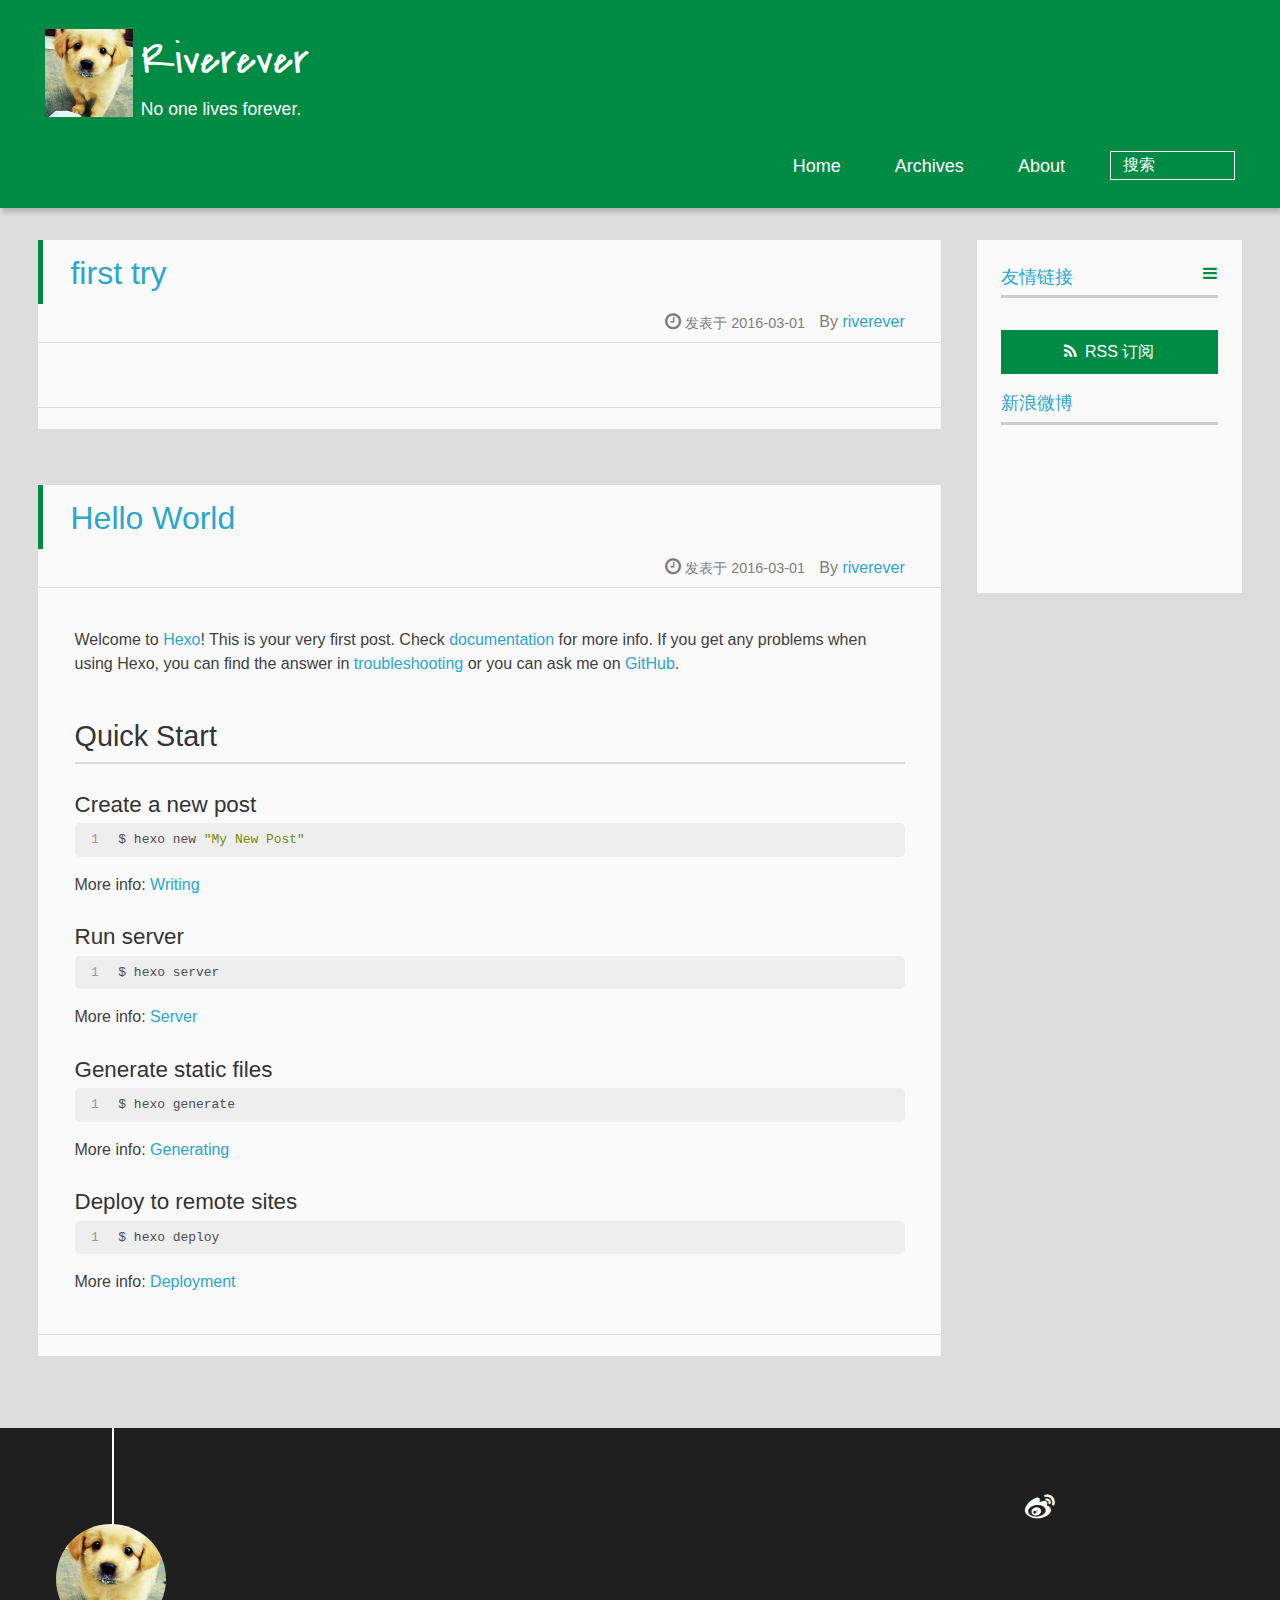
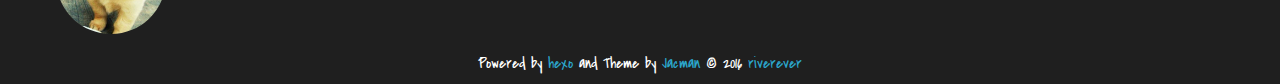
<file: index.html>
<!DOCTYPE HTML>
<html >
<head>
  <meta charset="UTF-8">
  
    <title>Riverever</title>
    <meta name="viewport" content="width=device-width, initial-scale=1,user-scalable=no">
    
    <meta name="author" content="riverever">
    

    
    <meta name="description">
<meta property="og:type" content="website">
<meta property="og:title" content="Riverever">
<meta property="og:url" content="http://yoursite.com/index.html">
<meta property="og:site_name" content="Riverever">
<meta property="og:description">
<meta name="twitter:card" content="summary">
<meta name="twitter:title" content="Riverever">
<meta name="twitter:description">

    
    <link rel="alternative" href="/atom.xml" title="Riverever" type="application/atom+xml">
    
    
    <link rel="icon" href="/img/favicon.ico">
    
    
    <link rel="apple-touch-icon" href="/img/jacman.jpg">
    <link rel="apple-touch-icon-precomposed" href="/img/jacman.jpg">
    
    <link rel="stylesheet" href="/css/style.css">
</head>

  <body>
    <header>
      
<div>
		
			<div id="imglogo">
				<a href="/"><img src="/img/logo.png" alt="Riverever" title="Riverever"/></a>
			</div>
			
			<div id="textlogo">
				<h1 class="site-name"><a href="/" title="Riverever">Riverever</a></h1>
				<h2 class="blog-motto">No one lives forever.</h2>
			</div>
			<div class="navbar"><a class="navbutton navmobile" href="#" title="菜单">
			</a></div>
			<nav class="animated">
				<ul>
					<ul>
					 
						<li><a href="/">Home</a></li>
					
						<li><a href="/archives">Archives</a></li>
					
						<li><a href="/about">About</a></li>
					
					<li>
 					
					<form class="search" action="//google.com/search" method="get" accept-charset="utf-8">
						<label>Search</label>
						<input type="search" id="search" name="q" autocomplete="off" maxlength="20" placeholder="搜索" />
						<input type="hidden" name="q" value="site:yoursite.com">
					</form>
					
					</li>
				</ul>
			</nav>			
</div>
    </header>
    <div id="container">
      <div id="main">

   
    
    <article class="post-expand post" itemprop="articleBody"> 
        <header class="article-info clearfix">
  <h1 itemprop="name">
    
      <a href="/2016/03/01/first-try/" title="first try" itemprop="url">first try</a>
  </h1>
  <p class="article-author">By
       
		<a href="/about" title="riverever" target="_blank" itemprop="author">riverever</a>
		
  <p class="article-time">
    <time datetime="2016-03-01T09:48:26.000Z" itemprop="datePublished"> 发表于 2016-03-01</time>
    
  </p>
</header>
    <div class="article-content">
        
        
        
        
        <p class="article-more-link">
          
       </p>
    </div>
    <footer class="article-footer clearfix">
<div class="article-catetags">


</div>




<div class="comments-count">
	
</div>

</footer>


    </article>






   
    
    <article class="post-expand post" itemprop="articleBody"> 
        <header class="article-info clearfix">
  <h1 itemprop="name">
    
      <a href="/2016/03/01/hello-world/" title="Hello World" itemprop="url">Hello World</a>
  </h1>
  <p class="article-author">By
       
		<a href="/about" title="riverever" target="_blank" itemprop="author">riverever</a>
		
  <p class="article-time">
    <time datetime="2016-03-01T08:01:11.701Z" itemprop="datePublished"> 发表于 2016-03-01</time>
    
  </p>
</header>
    <div class="article-content">
        
        <p>Welcome to <a href="https://hexo.io/" target="_blank" rel="external">Hexo</a>! This is your very first post. Check <a href="https://hexo.io/docs/" target="_blank" rel="external">documentation</a> for more info. If you get any problems when using Hexo, you can find the answer in <a href="https://hexo.io/docs/troubleshooting.html" target="_blank" rel="external">troubleshooting</a> or you can ask me on <a href="https://github.com/hexojs/hexo/issues" target="_blank" rel="external">GitHub</a>.</p>
<h2 id="Quick-Start"><a href="#Quick-Start" class="headerlink" title="Quick Start"></a>Quick Start</h2><h3 id="Create-a-new-post"><a href="#Create-a-new-post" class="headerlink" title="Create a new post"></a>Create a new post</h3><figure class="highlight bash"><table><tr><td class="gutter"><pre><span class="line">1</span><br></pre></td><td class="code"><pre><span class="line">$ hexo new <span class="string">"My New Post"</span></span><br></pre></td></tr></table></figure>
<p>More info: <a href="https://hexo.io/docs/writing.html" target="_blank" rel="external">Writing</a></p>
<h3 id="Run-server"><a href="#Run-server" class="headerlink" title="Run server"></a>Run server</h3><figure class="highlight bash"><table><tr><td class="gutter"><pre><span class="line">1</span><br></pre></td><td class="code"><pre><span class="line">$ hexo server</span><br></pre></td></tr></table></figure>
<p>More info: <a href="https://hexo.io/docs/server.html" target="_blank" rel="external">Server</a></p>
<h3 id="Generate-static-files"><a href="#Generate-static-files" class="headerlink" title="Generate static files"></a>Generate static files</h3><figure class="highlight bash"><table><tr><td class="gutter"><pre><span class="line">1</span><br></pre></td><td class="code"><pre><span class="line">$ hexo generate</span><br></pre></td></tr></table></figure>
<p>More info: <a href="https://hexo.io/docs/generating.html" target="_blank" rel="external">Generating</a></p>
<h3 id="Deploy-to-remote-sites"><a href="#Deploy-to-remote-sites" class="headerlink" title="Deploy to remote sites"></a>Deploy to remote sites</h3><figure class="highlight bash"><table><tr><td class="gutter"><pre><span class="line">1</span><br></pre></td><td class="code"><pre><span class="line">$ hexo deploy</span><br></pre></td></tr></table></figure>
<p>More info: <a href="https://hexo.io/docs/deployment.html" target="_blank" rel="external">Deployment</a></p>

        
        
        <p class="article-more-link">
          
       </p>
    </div>
    <footer class="article-footer clearfix">
<div class="article-catetags">


</div>




<div class="comments-count">
	
</div>

</footer>


    </article>







</div>
      <div class="openaside"><a class="navbutton" href="#" title="显示侧边栏"></a></div>

<div id="asidepart">
<div class="closeaside"><a class="closebutton" href="#" title="隐藏侧边栏"></a></div>
<aside class="clearfix">

  


  

  

  <div class="linkslist">
  <p class="asidetitle">友情链接</p>
    <ul>
        
    </ul>
</div>

  


  <div class="rsspart">
	<a href="/atom.xml" target="_blank" title="rss">RSS 订阅</a>
</div>

  <div class="weiboshow">
  <p class="asidetitle">新浪微博</p>
    <iframe width="100%" height="119" class="share_self"  frameborder="0" scrolling="no" src="http://weibo.com/u/1870510712/home"></iframe>
</div>


</aside>
</div>
    </div>
    <footer><div id="footer" >
	
	<div class="line">
		<span></span>
		<div class="author"></div>
	</div>
	
	
	<div class="social-font" class="clearfix">
		
		<a href="http://weibo.com/1870510712" target="_blank" class="icon-weibo" title="微博"></a>
		
		
		
		
		
		
		
		
		
		
	</div>
			
		

		<p class="copyright">
		Powered by <a href="http://hexo.io" target="_blank" title="hexo">hexo</a> and Theme by <a href="https://github.com/wuchong/jacman" target="_blank" title="Jacman">Jacman</a> © 2016 
		
		<a href="/about" target="_blank" title="riverever">riverever</a>
		
		
		</p>
</div>
</footer>
    <script src="/js/jquery-2.0.3.min.js"></script>
<script src="/js/jquery.imagesloaded.min.js"></script>
<script src="/js/gallery.js"></script>
<script src="/js/jquery.qrcode-0.12.0.min.js"></script>

<script type="text/javascript">
$(document).ready(function(){ 
  $('.navbar').click(function(){
    $('header nav').toggleClass('shownav');
  });
  var myWidth = 0;
  function getSize(){
    if( typeof( window.innerWidth ) == 'number' ) {
      myWidth = window.innerWidth;
    } else if( document.documentElement && document.documentElement.clientWidth) {
      myWidth = document.documentElement.clientWidth;
    };
  };
  var m = $('#main'),
      a = $('#asidepart'),
      c = $('.closeaside'),
      o = $('.openaside');
  c.click(function(){
    a.addClass('fadeOut').css('display', 'none');
    o.css('display', 'block').addClass('fadeIn');
    m.addClass('moveMain');
  });
  o.click(function(){
    o.css('display', 'none').removeClass('beforeFadeIn');
    a.css('display', 'block').removeClass('fadeOut').addClass('fadeIn');      
    m.removeClass('moveMain');
  });
  $(window).scroll(function(){
    o.css("top",Math.max(80,260-$(this).scrollTop()));
  });
  
  $(window).resize(function(){
    getSize(); 
    if (myWidth >= 1024) {
      $('header nav').removeClass('shownav');
    }else{
      m.removeClass('moveMain');
      a.css('display', 'block').removeClass('fadeOut');
      o.css('display', 'none');
        
    }
  });
});
</script>










<link rel="stylesheet" href="/fancybox/jquery.fancybox.css" media="screen" type="text/css">
<script src="/fancybox/jquery.fancybox.pack.js"></script>
<script type="text/javascript">
$(document).ready(function(){ 
  $('.article-content').each(function(i){
    $(this).find('img').each(function(){
      if ($(this).parent().hasClass('fancybox')) return;
      var alt = this.alt;
      if (alt) $(this).after('<span class="caption">' + alt + '</span>');
      $(this).wrap('<a href="' + this.src + '" title="' + alt + '" class="fancybox"></a>');
    });
    $(this).find('.fancybox').each(function(){
      $(this).attr('rel', 'article' + i);
    });
  });
  if($.fancybox){
    $('.fancybox').fancybox();
  }
}); 
</script>



<!-- Analytics Begin -->



<script>
var _hmt = _hmt || [];
(function() {
  var hm = document.createElement("script");
  hm.src = "//hm.baidu.com/hm.js?e6d1f421bbc9962127a50488f9ed37d1";
  var s = document.getElementsByTagName("script")[0]; 
  s.parentNode.insertBefore(hm, s);
})();
</script>



<!-- Analytics End -->

<!-- Totop Begin -->

	<div id="totop">
	<a title="返回顶部"><img src="/img/scrollup.png"/></a>
	</div>
	<script src="/js/totop.js"></script>

<!-- Totop End -->

<!-- MathJax Begin -->
<!-- mathjax config similar to math.stackexchange -->


<!-- MathJax End -->

<!-- Tiny_search Begin -->

<!-- Tiny_search End -->

  </body>
 </html>
</file>
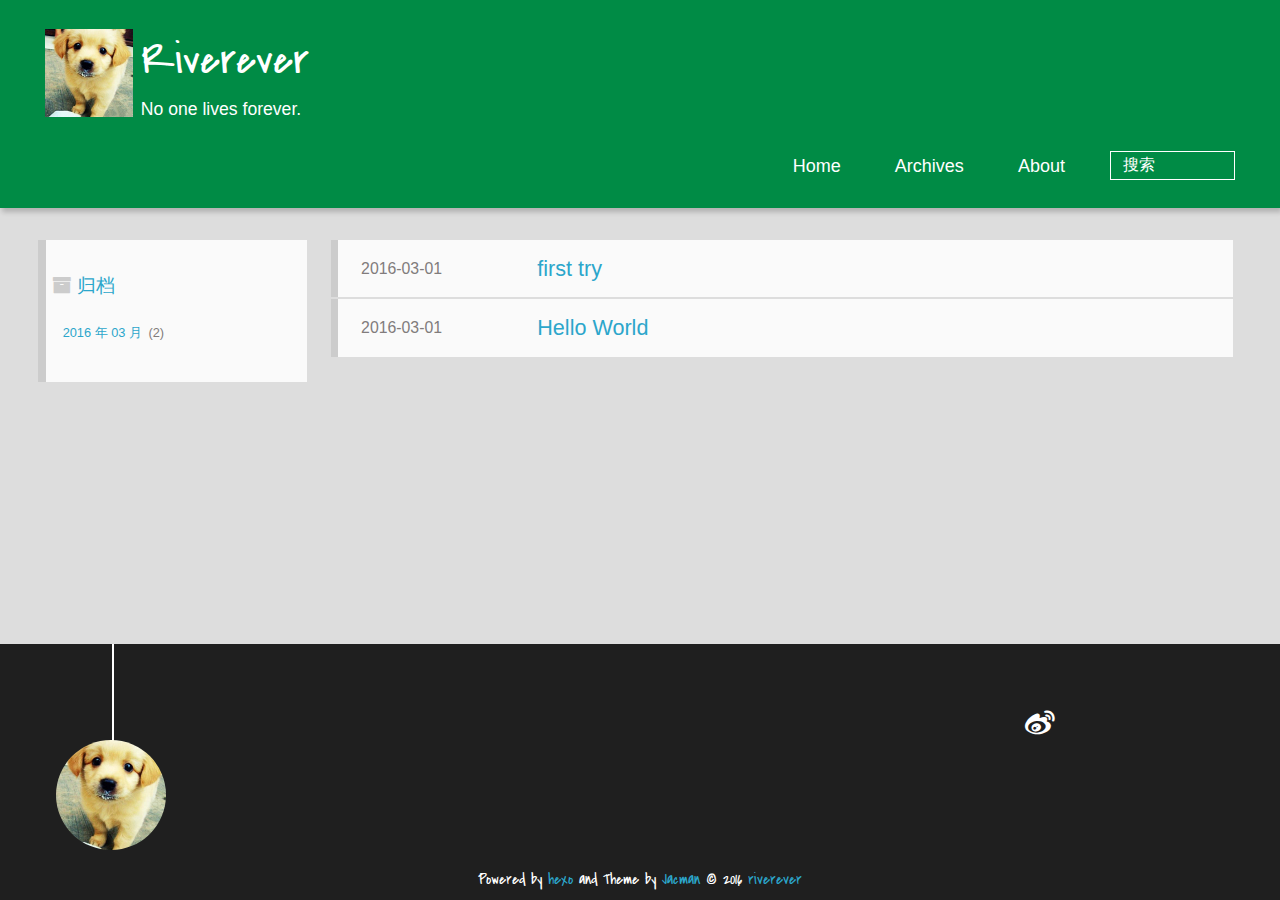
<file: archives/index.html>
<!DOCTYPE HTML>
<html >
<head>
  <meta charset="UTF-8">
  
    <title>归档 | Riverever</title>
    <meta name="viewport" content="width=device-width, initial-scale=1,user-scalable=no">
    
    <meta name="author" content="riverever">
    

    
    <meta name="description">
<meta property="og:type" content="website">
<meta property="og:title" content="Riverever">
<meta property="og:url" content="http://yoursite.com/archives/index.html">
<meta property="og:site_name" content="Riverever">
<meta property="og:description">
<meta name="twitter:card" content="summary">
<meta name="twitter:title" content="Riverever">
<meta name="twitter:description">

    
    <link rel="alternative" href="/atom.xml" title="Riverever" type="application/atom+xml">
    
    
    <link rel="icon" href="/img/favicon.ico">
    
    
    <link rel="apple-touch-icon" href="/img/jacman.jpg">
    <link rel="apple-touch-icon-precomposed" href="/img/jacman.jpg">
    
    <link rel="stylesheet" href="/css/style.css">
</head>

    <body>
      <header>
        
<div>
		
			<div id="imglogo">
				<a href="/"><img src="/img/logo.png" alt="Riverever" title="Riverever"/></a>
			</div>
			
			<div id="textlogo">
				<h1 class="site-name"><a href="/" title="Riverever">Riverever</a></h1>
				<h2 class="blog-motto">No one lives forever.</h2>
			</div>
			<div class="navbar"><a class="navbutton navmobile" href="#" title="菜单">
			</a></div>
			<nav class="animated">
				<ul>
					<ul>
					 
						<li><a href="/">Home</a></li>
					
						<li><a href="/archives">Archives</a></li>
					
						<li><a href="/about">About</a></li>
					
					<li>
 					
					<form class="search" action="//google.com/search" method="get" accept-charset="utf-8">
						<label>Search</label>
						<input type="search" id="search" name="q" autocomplete="off" maxlength="20" placeholder="搜索" />
						<input type="hidden" name="q" value="site:yoursite.com">
					</form>
					
					</li>
				</ul>
			</nav>			
</div>
      </header>
      <div id="container">
        

<div class="archive-title" >
  <h2 class="archive-icon">归档</h2>
  
  <div class="archiveslist archive-float clearfix">
   <ul class="archive-list"><li class="archive-list-item"><a class="archive-list-link" href="/archives/2016/03/">2016 年 03 月</a><span class="archive-list-count">2</span></li></ul>
 </div>
  
</div>
<div id="main" class="archive-part clearfix">
  <div id="archive-page">

  <section class="post" itemscope itemprop="blogPost">
  
    <a href="/2016/03/01/first-try/" title="first try" itemprop="url">
  

    <time datetime="2016-03-01T09:48:26.000Z" itemprop="datePublished">2016-03-01</time>


    <h1 itemprop="name">first try</h1>

  </a>
</section>

  <section class="post" itemscope itemprop="blogPost">
  
    <a href="/2016/03/01/hello-world/" title="Hello World" itemprop="url">
  

    <time datetime="2016-03-01T08:01:11.701Z" itemprop="datePublished">2016-03-01</time>


    <h1 itemprop="name">Hello World</h1>

  </a>
</section>


  </div>
</div>

      </div>
      <footer><div id="footer" >
	
	<div class="line">
		<span></span>
		<div class="author"></div>
	</div>
	
	
	<div class="social-font" class="clearfix">
		
		<a href="http://weibo.com/1870510712" target="_blank" class="icon-weibo" title="微博"></a>
		
		
		
		
		
		
		
		
		
		
	</div>
			
		

		<p class="copyright">
		Powered by <a href="http://hexo.io" target="_blank" title="hexo">hexo</a> and Theme by <a href="https://github.com/wuchong/jacman" target="_blank" title="Jacman">Jacman</a> © 2016 
		
		<a href="/about" target="_blank" title="riverever">riverever</a>
		
		
		</p>
</div>
</footer>
      <script src="/js/jquery-2.0.3.min.js"></script>
<script src="/js/jquery.imagesloaded.min.js"></script>
<script src="/js/gallery.js"></script>
<script src="/js/jquery.qrcode-0.12.0.min.js"></script>

<script type="text/javascript">
$(document).ready(function(){ 
  $('.navbar').click(function(){
    $('header nav').toggleClass('shownav');
  });
  var myWidth = 0;
  function getSize(){
    if( typeof( window.innerWidth ) == 'number' ) {
      myWidth = window.innerWidth;
    } else if( document.documentElement && document.documentElement.clientWidth) {
      myWidth = document.documentElement.clientWidth;
    };
  };
  var m = $('#main'),
      a = $('#asidepart'),
      c = $('.closeaside'),
      o = $('.openaside');
  c.click(function(){
    a.addClass('fadeOut').css('display', 'none');
    o.css('display', 'block').addClass('fadeIn');
    m.addClass('moveMain');
  });
  o.click(function(){
    o.css('display', 'none').removeClass('beforeFadeIn');
    a.css('display', 'block').removeClass('fadeOut').addClass('fadeIn');      
    m.removeClass('moveMain');
  });
  $(window).scroll(function(){
    o.css("top",Math.max(80,260-$(this).scrollTop()));
  });
  
  $(window).resize(function(){
    getSize(); 
    if (myWidth >= 1024) {
      $('header nav').removeClass('shownav');
    }else{
      m.removeClass('moveMain');
      a.css('display', 'block').removeClass('fadeOut');
      o.css('display', 'none');
        
    }
  });
});
</script>










<link rel="stylesheet" href="/fancybox/jquery.fancybox.css" media="screen" type="text/css">
<script src="/fancybox/jquery.fancybox.pack.js"></script>
<script type="text/javascript">
$(document).ready(function(){ 
  $('.article-content').each(function(i){
    $(this).find('img').each(function(){
      if ($(this).parent().hasClass('fancybox')) return;
      var alt = this.alt;
      if (alt) $(this).after('<span class="caption">' + alt + '</span>');
      $(this).wrap('<a href="' + this.src + '" title="' + alt + '" class="fancybox"></a>');
    });
    $(this).find('.fancybox').each(function(){
      $(this).attr('rel', 'article' + i);
    });
  });
  if($.fancybox){
    $('.fancybox').fancybox();
  }
}); 
</script>



<!-- Analytics Begin -->



<script>
var _hmt = _hmt || [];
(function() {
  var hm = document.createElement("script");
  hm.src = "//hm.baidu.com/hm.js?e6d1f421bbc9962127a50488f9ed37d1";
  var s = document.getElementsByTagName("script")[0]; 
  s.parentNode.insertBefore(hm, s);
})();
</script>



<!-- Analytics End -->

<!-- Totop Begin -->

	<div id="totop">
	<a title="返回顶部"><img src="/img/scrollup.png"/></a>
	</div>
	<script src="/js/totop.js"></script>

<!-- Totop End -->

<!-- MathJax Begin -->
<!-- mathjax config similar to math.stackexchange -->


<!-- MathJax End -->

<!-- Tiny_search Begin -->

<!-- Tiny_search End -->

    </body>
   </html>
</file>
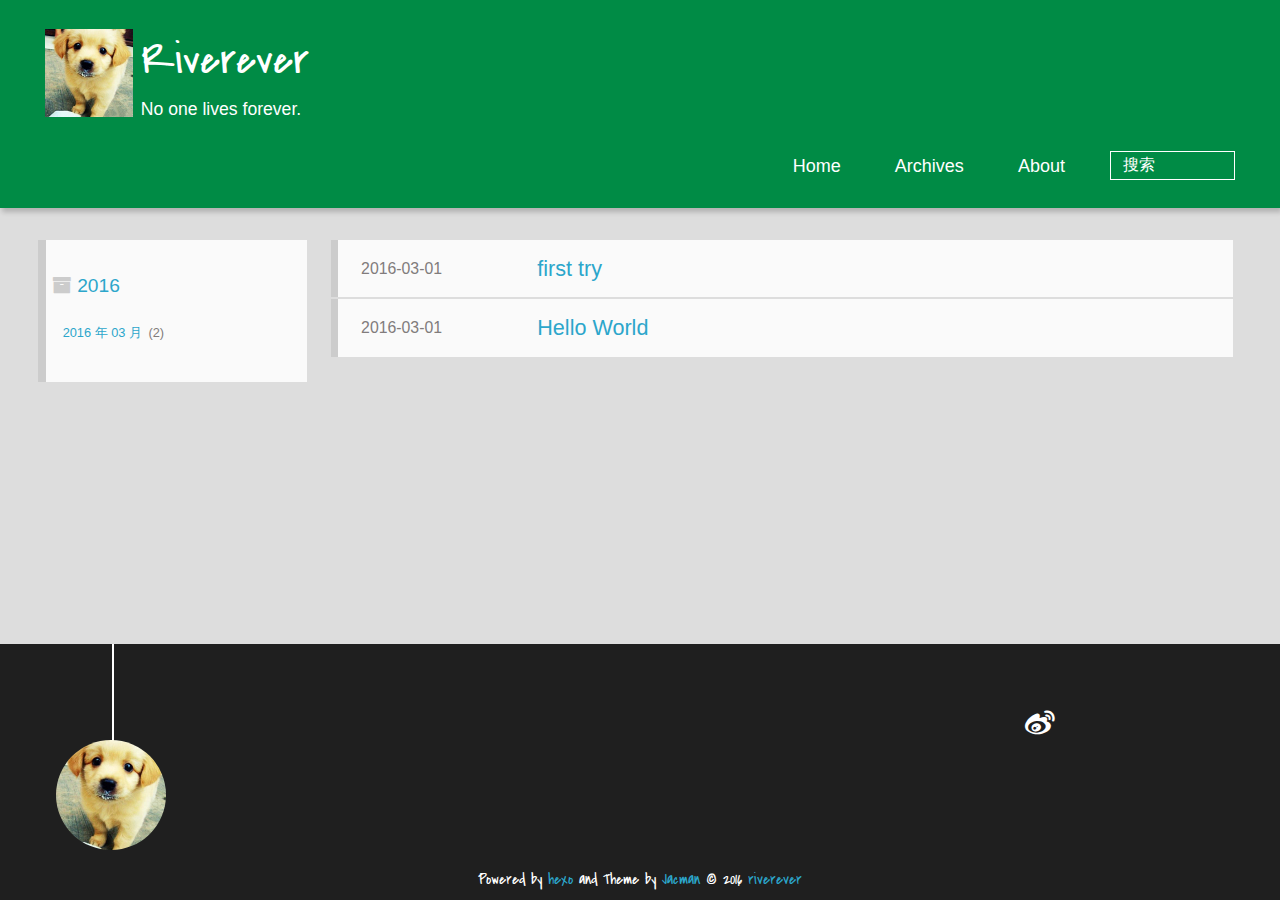
<file: archives/2016/index.html>
<!DOCTYPE HTML>
<html >
<head>
  <meta charset="UTF-8">
  
    <title>归档: 2016 | Riverever</title>
    <meta name="viewport" content="width=device-width, initial-scale=1,user-scalable=no">
    
    <meta name="author" content="riverever">
    

    
    <meta name="description">
<meta property="og:type" content="website">
<meta property="og:title" content="Riverever">
<meta property="og:url" content="http://yoursite.com/archives/2016/index.html">
<meta property="og:site_name" content="Riverever">
<meta property="og:description">
<meta name="twitter:card" content="summary">
<meta name="twitter:title" content="Riverever">
<meta name="twitter:description">

    
    <link rel="alternative" href="/atom.xml" title="Riverever" type="application/atom+xml">
    
    
    <link rel="icon" href="/img/favicon.ico">
    
    
    <link rel="apple-touch-icon" href="/img/jacman.jpg">
    <link rel="apple-touch-icon-precomposed" href="/img/jacman.jpg">
    
    <link rel="stylesheet" href="/css/style.css">
</head>

    <body>
      <header>
        
<div>
		
			<div id="imglogo">
				<a href="/"><img src="/img/logo.png" alt="Riverever" title="Riverever"/></a>
			</div>
			
			<div id="textlogo">
				<h1 class="site-name"><a href="/" title="Riverever">Riverever</a></h1>
				<h2 class="blog-motto">No one lives forever.</h2>
			</div>
			<div class="navbar"><a class="navbutton navmobile" href="#" title="菜单">
			</a></div>
			<nav class="animated">
				<ul>
					<ul>
					 
						<li><a href="/">Home</a></li>
					
						<li><a href="/archives">Archives</a></li>
					
						<li><a href="/about">About</a></li>
					
					<li>
 					
					<form class="search" action="//google.com/search" method="get" accept-charset="utf-8">
						<label>Search</label>
						<input type="search" id="search" name="q" autocomplete="off" maxlength="20" placeholder="搜索" />
						<input type="hidden" name="q" value="site:yoursite.com">
					</form>
					
					</li>
				</ul>
			</nav>			
</div>
      </header>
      <div id="container">
        

<div class="archive-title" >
  <h2 class="archive-icon">2016</h2>
  
  <div class="archiveslist archive-float clearfix">
   <ul class="archive-list"><li class="archive-list-item"><a class="archive-list-link" href="/archives/2016/03/">2016 年 03 月</a><span class="archive-list-count">2</span></li></ul>
 </div>
  
</div>
<div id="main" class="archive-part clearfix">
  <div id="archive-page">

  <section class="post" itemscope itemprop="blogPost">
  
    <a href="/2016/03/01/first-try/" title="first try" itemprop="url">
  

    <time datetime="2016-03-01T09:48:26.000Z" itemprop="datePublished">2016-03-01</time>


    <h1 itemprop="name">first try</h1>

  </a>
</section>

  <section class="post" itemscope itemprop="blogPost">
  
    <a href="/2016/03/01/hello-world/" title="Hello World" itemprop="url">
  

    <time datetime="2016-03-01T08:01:11.701Z" itemprop="datePublished">2016-03-01</time>


    <h1 itemprop="name">Hello World</h1>

  </a>
</section>


  </div>
</div>

      </div>
      <footer><div id="footer" >
	
	<div class="line">
		<span></span>
		<div class="author"></div>
	</div>
	
	
	<div class="social-font" class="clearfix">
		
		<a href="http://weibo.com/1870510712" target="_blank" class="icon-weibo" title="微博"></a>
		
		
		
		
		
		
		
		
		
		
	</div>
			
		

		<p class="copyright">
		Powered by <a href="http://hexo.io" target="_blank" title="hexo">hexo</a> and Theme by <a href="https://github.com/wuchong/jacman" target="_blank" title="Jacman">Jacman</a> © 2016 
		
		<a href="/about" target="_blank" title="riverever">riverever</a>
		
		
		</p>
</div>
</footer>
      <script src="/js/jquery-2.0.3.min.js"></script>
<script src="/js/jquery.imagesloaded.min.js"></script>
<script src="/js/gallery.js"></script>
<script src="/js/jquery.qrcode-0.12.0.min.js"></script>

<script type="text/javascript">
$(document).ready(function(){ 
  $('.navbar').click(function(){
    $('header nav').toggleClass('shownav');
  });
  var myWidth = 0;
  function getSize(){
    if( typeof( window.innerWidth ) == 'number' ) {
      myWidth = window.innerWidth;
    } else if( document.documentElement && document.documentElement.clientWidth) {
      myWidth = document.documentElement.clientWidth;
    };
  };
  var m = $('#main'),
      a = $('#asidepart'),
      c = $('.closeaside'),
      o = $('.openaside');
  c.click(function(){
    a.addClass('fadeOut').css('display', 'none');
    o.css('display', 'block').addClass('fadeIn');
    m.addClass('moveMain');
  });
  o.click(function(){
    o.css('display', 'none').removeClass('beforeFadeIn');
    a.css('display', 'block').removeClass('fadeOut').addClass('fadeIn');      
    m.removeClass('moveMain');
  });
  $(window).scroll(function(){
    o.css("top",Math.max(80,260-$(this).scrollTop()));
  });
  
  $(window).resize(function(){
    getSize(); 
    if (myWidth >= 1024) {
      $('header nav').removeClass('shownav');
    }else{
      m.removeClass('moveMain');
      a.css('display', 'block').removeClass('fadeOut');
      o.css('display', 'none');
        
    }
  });
});
</script>










<link rel="stylesheet" href="/fancybox/jquery.fancybox.css" media="screen" type="text/css">
<script src="/fancybox/jquery.fancybox.pack.js"></script>
<script type="text/javascript">
$(document).ready(function(){ 
  $('.article-content').each(function(i){
    $(this).find('img').each(function(){
      if ($(this).parent().hasClass('fancybox')) return;
      var alt = this.alt;
      if (alt) $(this).after('<span class="caption">' + alt + '</span>');
      $(this).wrap('<a href="' + this.src + '" title="' + alt + '" class="fancybox"></a>');
    });
    $(this).find('.fancybox').each(function(){
      $(this).attr('rel', 'article' + i);
    });
  });
  if($.fancybox){
    $('.fancybox').fancybox();
  }
}); 
</script>



<!-- Analytics Begin -->



<script>
var _hmt = _hmt || [];
(function() {
  var hm = document.createElement("script");
  hm.src = "//hm.baidu.com/hm.js?e6d1f421bbc9962127a50488f9ed37d1";
  var s = document.getElementsByTagName("script")[0]; 
  s.parentNode.insertBefore(hm, s);
})();
</script>



<!-- Analytics End -->

<!-- Totop Begin -->

	<div id="totop">
	<a title="返回顶部"><img src="/img/scrollup.png"/></a>
	</div>
	<script src="/js/totop.js"></script>

<!-- Totop End -->

<!-- MathJax Begin -->
<!-- mathjax config similar to math.stackexchange -->


<!-- MathJax End -->

<!-- Tiny_search Begin -->

<!-- Tiny_search End -->

    </body>
   </html>
</file>
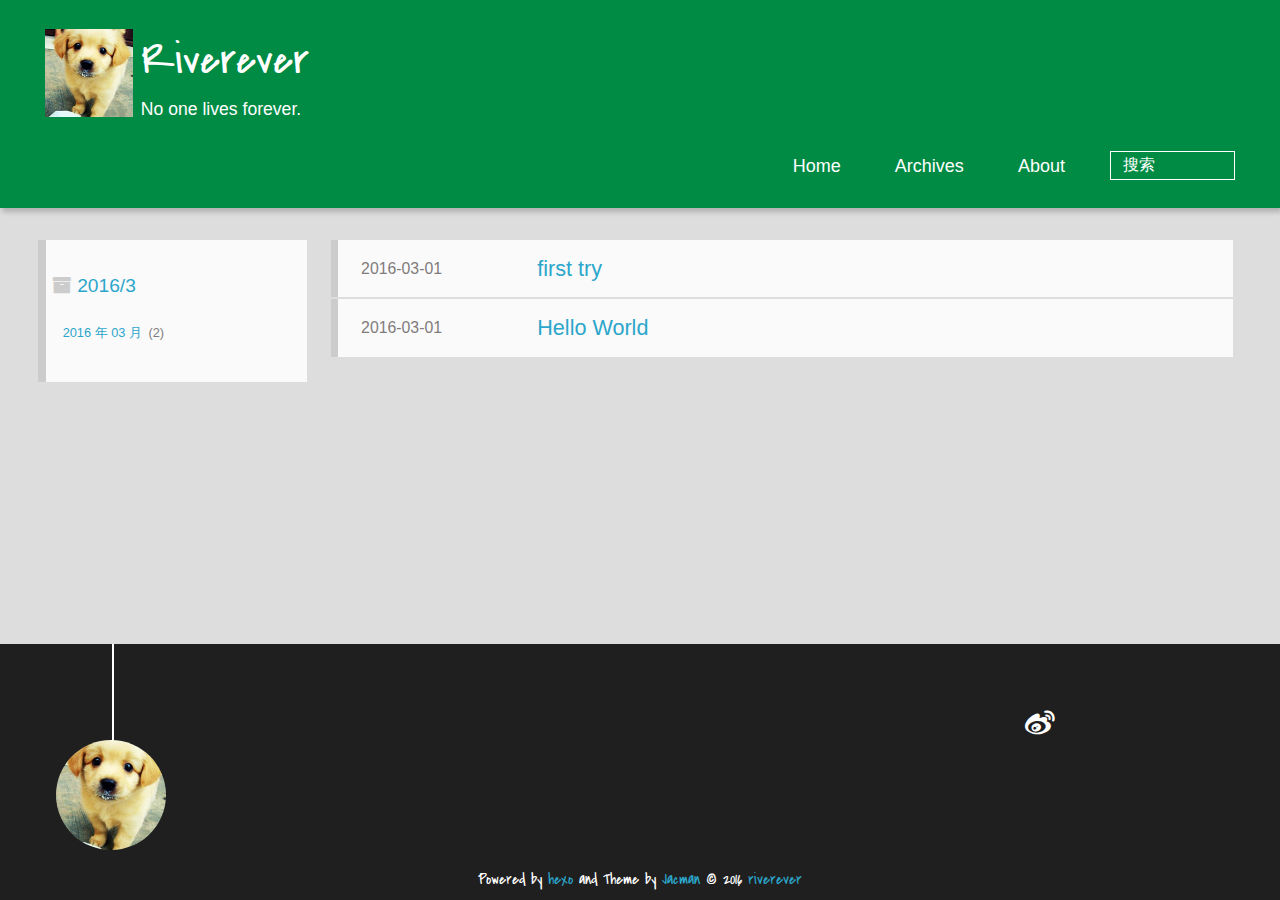
<file: archives/2016/03/index.html>
<!DOCTYPE HTML>
<html >
<head>
  <meta charset="UTF-8">
  
    <title>归档: 2016/3 | Riverever</title>
    <meta name="viewport" content="width=device-width, initial-scale=1,user-scalable=no">
    
    <meta name="author" content="riverever">
    

    
    <meta name="description">
<meta property="og:type" content="website">
<meta property="og:title" content="Riverever">
<meta property="og:url" content="http://yoursite.com/archives/2016/03/index.html">
<meta property="og:site_name" content="Riverever">
<meta property="og:description">
<meta name="twitter:card" content="summary">
<meta name="twitter:title" content="Riverever">
<meta name="twitter:description">

    
    <link rel="alternative" href="/atom.xml" title="Riverever" type="application/atom+xml">
    
    
    <link rel="icon" href="/img/favicon.ico">
    
    
    <link rel="apple-touch-icon" href="/img/jacman.jpg">
    <link rel="apple-touch-icon-precomposed" href="/img/jacman.jpg">
    
    <link rel="stylesheet" href="/css/style.css">
</head>

    <body>
      <header>
        
<div>
		
			<div id="imglogo">
				<a href="/"><img src="/img/logo.png" alt="Riverever" title="Riverever"/></a>
			</div>
			
			<div id="textlogo">
				<h1 class="site-name"><a href="/" title="Riverever">Riverever</a></h1>
				<h2 class="blog-motto">No one lives forever.</h2>
			</div>
			<div class="navbar"><a class="navbutton navmobile" href="#" title="菜单">
			</a></div>
			<nav class="animated">
				<ul>
					<ul>
					 
						<li><a href="/">Home</a></li>
					
						<li><a href="/archives">Archives</a></li>
					
						<li><a href="/about">About</a></li>
					
					<li>
 					
					<form class="search" action="//google.com/search" method="get" accept-charset="utf-8">
						<label>Search</label>
						<input type="search" id="search" name="q" autocomplete="off" maxlength="20" placeholder="搜索" />
						<input type="hidden" name="q" value="site:yoursite.com">
					</form>
					
					</li>
				</ul>
			</nav>			
</div>
      </header>
      <div id="container">
        

<div class="archive-title" >
  <h2 class="archive-icon">2016/3</h2>
  
  <div class="archiveslist archive-float clearfix">
   <ul class="archive-list"><li class="archive-list-item"><a class="archive-list-link" href="/archives/2016/03/">2016 年 03 月</a><span class="archive-list-count">2</span></li></ul>
 </div>
  
</div>
<div id="main" class="archive-part clearfix">
  <div id="archive-page">

  <section class="post" itemscope itemprop="blogPost">
  
    <a href="/2016/03/01/first-try/" title="first try" itemprop="url">
  

    <time datetime="2016-03-01T09:48:26.000Z" itemprop="datePublished">2016-03-01</time>


    <h1 itemprop="name">first try</h1>

  </a>
</section>

  <section class="post" itemscope itemprop="blogPost">
  
    <a href="/2016/03/01/hello-world/" title="Hello World" itemprop="url">
  

    <time datetime="2016-03-01T08:01:11.701Z" itemprop="datePublished">2016-03-01</time>


    <h1 itemprop="name">Hello World</h1>

  </a>
</section>


  </div>
</div>

      </div>
      <footer><div id="footer" >
	
	<div class="line">
		<span></span>
		<div class="author"></div>
	</div>
	
	
	<div class="social-font" class="clearfix">
		
		<a href="http://weibo.com/1870510712" target="_blank" class="icon-weibo" title="微博"></a>
		
		
		
		
		
		
		
		
		
		
	</div>
			
		

		<p class="copyright">
		Powered by <a href="http://hexo.io" target="_blank" title="hexo">hexo</a> and Theme by <a href="https://github.com/wuchong/jacman" target="_blank" title="Jacman">Jacman</a> © 2016 
		
		<a href="/about" target="_blank" title="riverever">riverever</a>
		
		
		</p>
</div>
</footer>
      <script src="/js/jquery-2.0.3.min.js"></script>
<script src="/js/jquery.imagesloaded.min.js"></script>
<script src="/js/gallery.js"></script>
<script src="/js/jquery.qrcode-0.12.0.min.js"></script>

<script type="text/javascript">
$(document).ready(function(){ 
  $('.navbar').click(function(){
    $('header nav').toggleClass('shownav');
  });
  var myWidth = 0;
  function getSize(){
    if( typeof( window.innerWidth ) == 'number' ) {
      myWidth = window.innerWidth;
    } else if( document.documentElement && document.documentElement.clientWidth) {
      myWidth = document.documentElement.clientWidth;
    };
  };
  var m = $('#main'),
      a = $('#asidepart'),
      c = $('.closeaside'),
      o = $('.openaside');
  c.click(function(){
    a.addClass('fadeOut').css('display', 'none');
    o.css('display', 'block').addClass('fadeIn');
    m.addClass('moveMain');
  });
  o.click(function(){
    o.css('display', 'none').removeClass('beforeFadeIn');
    a.css('display', 'block').removeClass('fadeOut').addClass('fadeIn');      
    m.removeClass('moveMain');
  });
  $(window).scroll(function(){
    o.css("top",Math.max(80,260-$(this).scrollTop()));
  });
  
  $(window).resize(function(){
    getSize(); 
    if (myWidth >= 1024) {
      $('header nav').removeClass('shownav');
    }else{
      m.removeClass('moveMain');
      a.css('display', 'block').removeClass('fadeOut');
      o.css('display', 'none');
        
    }
  });
});
</script>










<link rel="stylesheet" href="/fancybox/jquery.fancybox.css" media="screen" type="text/css">
<script src="/fancybox/jquery.fancybox.pack.js"></script>
<script type="text/javascript">
$(document).ready(function(){ 
  $('.article-content').each(function(i){
    $(this).find('img').each(function(){
      if ($(this).parent().hasClass('fancybox')) return;
      var alt = this.alt;
      if (alt) $(this).after('<span class="caption">' + alt + '</span>');
      $(this).wrap('<a href="' + this.src + '" title="' + alt + '" class="fancybox"></a>');
    });
    $(this).find('.fancybox').each(function(){
      $(this).attr('rel', 'article' + i);
    });
  });
  if($.fancybox){
    $('.fancybox').fancybox();
  }
}); 
</script>



<!-- Analytics Begin -->



<script>
var _hmt = _hmt || [];
(function() {
  var hm = document.createElement("script");
  hm.src = "//hm.baidu.com/hm.js?e6d1f421bbc9962127a50488f9ed37d1";
  var s = document.getElementsByTagName("script")[0]; 
  s.parentNode.insertBefore(hm, s);
})();
</script>



<!-- Analytics End -->

<!-- Totop Begin -->

	<div id="totop">
	<a title="返回顶部"><img src="/img/scrollup.png"/></a>
	</div>
	<script src="/js/totop.js"></script>

<!-- Totop End -->

<!-- MathJax Begin -->
<!-- mathjax config similar to math.stackexchange -->


<!-- MathJax End -->

<!-- Tiny_search Begin -->

<!-- Tiny_search End -->

    </body>
   </html>
</file>
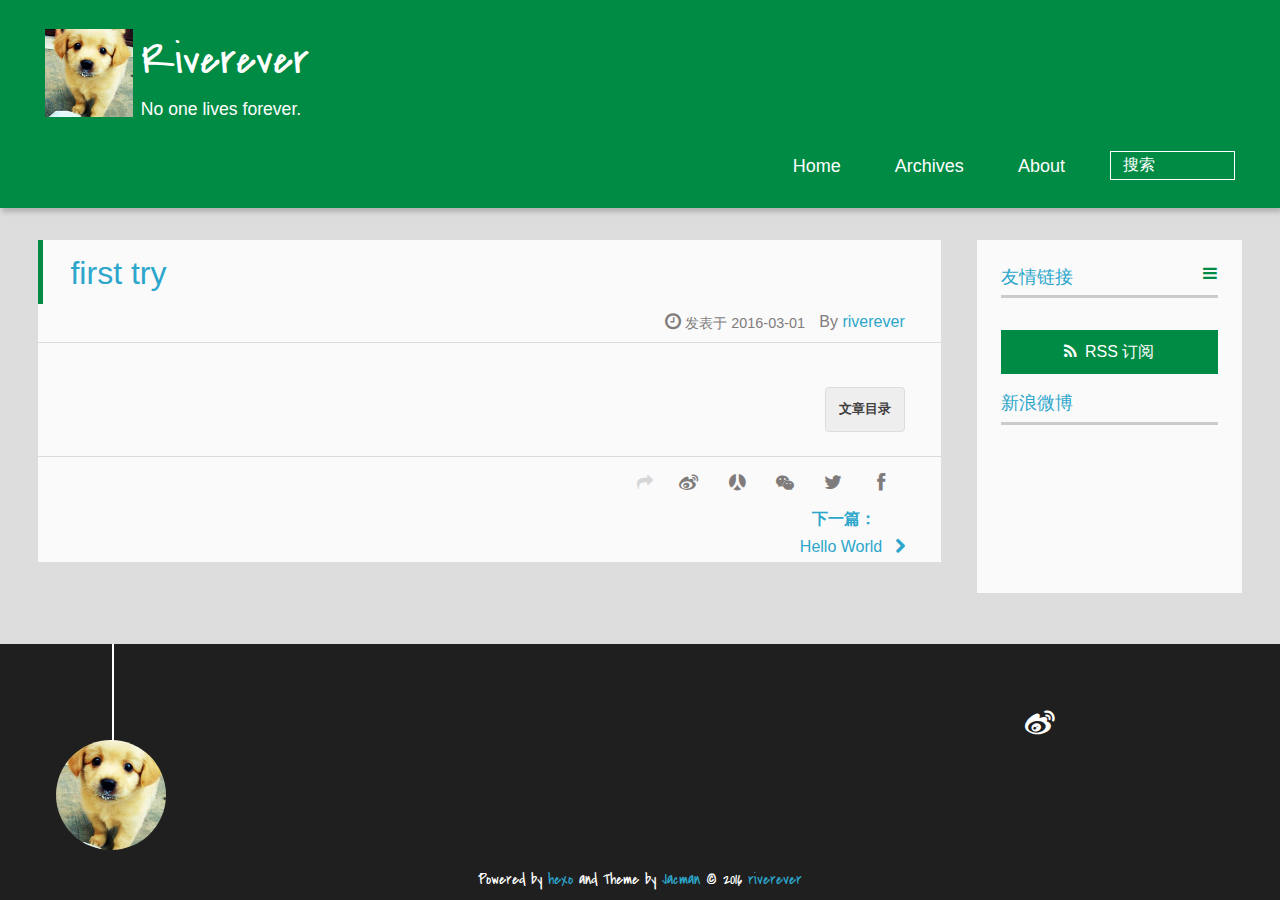
<file: 2016/03/01/first-try/index.html>
<!DOCTYPE HTML>
<html >
<head>
  <meta charset="UTF-8">
  
    <title>first try | Riverever</title>
    <meta name="viewport" content="width=device-width, initial-scale=1,user-scalable=no">
    
    <meta name="author" content="riverever">
    

    
    <meta name="description">
<meta property="og:type" content="article">
<meta property="og:title" content="first try">
<meta property="og:url" content="http://yoursite.com/2016/03/01/first-try/index.html">
<meta property="og:site_name" content="Riverever">
<meta property="og:description">
<meta property="og:updated_time" content="2016-03-01T09:48:26.766Z">
<meta name="twitter:card" content="summary">
<meta name="twitter:title" content="first try">
<meta name="twitter:description">

    
    <link rel="alternative" href="/atom.xml" title="Riverever" type="application/atom+xml">
    
    
    <link rel="icon" href="/img/favicon.ico">
    
    
    <link rel="apple-touch-icon" href="/img/jacman.jpg">
    <link rel="apple-touch-icon-precomposed" href="/img/jacman.jpg">
    
    <link rel="stylesheet" href="/css/style.css">
</head>

  <body>
    <header>
      
<div>
		
			<div id="imglogo">
				<a href="/"><img src="/img/logo.png" alt="Riverever" title="Riverever"/></a>
			</div>
			
			<div id="textlogo">
				<h1 class="site-name"><a href="/" title="Riverever">Riverever</a></h1>
				<h2 class="blog-motto">No one lives forever.</h2>
			</div>
			<div class="navbar"><a class="navbutton navmobile" href="#" title="菜单">
			</a></div>
			<nav class="animated">
				<ul>
					<ul>
					 
						<li><a href="/">Home</a></li>
					
						<li><a href="/archives">Archives</a></li>
					
						<li><a href="/about">About</a></li>
					
					<li>
 					
					<form class="search" action="//google.com/search" method="get" accept-charset="utf-8">
						<label>Search</label>
						<input type="search" id="search" name="q" autocomplete="off" maxlength="20" placeholder="搜索" />
						<input type="hidden" name="q" value="site:yoursite.com">
					</form>
					
					</li>
				</ul>
			</nav>			
</div>
    </header>
    <div id="container">
      <div id="main" class="post" itemscope itemprop="blogPost">
  
	<article itemprop="articleBody"> 
		<header class="article-info clearfix">
  <h1 itemprop="name">
    
      <a href="/2016/03/01/first-try/" title="first try" itemprop="url">first try</a>
  </h1>
  <p class="article-author">By
       
		<a href="/about" title="riverever" target="_blank" itemprop="author">riverever</a>
		
  <p class="article-time">
    <time datetime="2016-03-01T09:48:26.000Z" itemprop="datePublished"> 发表于 2016-03-01</time>
    
  </p>
</header>
	<div class="article-content">
		
		<div id="toc" class="toc-article">
			<strong class="toc-title">文章目录</strong>
		
			
		
		</div>
		
		  
	</div>
		<footer class="article-footer clearfix">
<div class="article-catetags">


</div>



	<div class="article-share" id="share">
	
	  <div data-url="http://yoursite.com/2016/03/01/first-try/" data-title="first try | Riverever" data-tsina="null" class="share clearfix">
	  </div>
	
	</div>


</footer>

   	       
	</article>
	
<nav class="article-nav clearfix">
 

<div class="next">
<a href="/2016/03/01/hello-world/"  title="Hello World">
 <strong>下一篇：</strong><br/> 
 <span>Hello World
</span>
</a>
</div>

</nav>

	

</div>  
      <div class="openaside"><a class="navbutton" href="#" title="显示侧边栏"></a></div>

  <div id="toc" class="toc-aside">
  <strong class="toc-title">文章目录</strong>
 
 
 
  </div>

<div id="asidepart">
<div class="closeaside"><a class="closebutton" href="#" title="隐藏侧边栏"></a></div>
<aside class="clearfix">

  


  

  

  <div class="linkslist">
  <p class="asidetitle">友情链接</p>
    <ul>
        
    </ul>
</div>

  


  <div class="rsspart">
	<a href="/atom.xml" target="_blank" title="rss">RSS 订阅</a>
</div>

  <div class="weiboshow">
  <p class="asidetitle">新浪微博</p>
    <iframe width="100%" height="119" class="share_self"  frameborder="0" scrolling="no" src="http://weibo.com/u/1870510712/home"></iframe>
</div>


</aside>
</div>
    </div>
    <footer><div id="footer" >
	
	<div class="line">
		<span></span>
		<div class="author"></div>
	</div>
	
	
	<div class="social-font" class="clearfix">
		
		<a href="http://weibo.com/1870510712" target="_blank" class="icon-weibo" title="微博"></a>
		
		
		
		
		
		
		
		
		
		
	</div>
			
		

		<p class="copyright">
		Powered by <a href="http://hexo.io" target="_blank" title="hexo">hexo</a> and Theme by <a href="https://github.com/wuchong/jacman" target="_blank" title="Jacman">Jacman</a> © 2016 
		
		<a href="/about" target="_blank" title="riverever">riverever</a>
		
		
		</p>
</div>
</footer>
    <script src="/js/jquery-2.0.3.min.js"></script>
<script src="/js/jquery.imagesloaded.min.js"></script>
<script src="/js/gallery.js"></script>
<script src="/js/jquery.qrcode-0.12.0.min.js"></script>

<script type="text/javascript">
$(document).ready(function(){ 
  $('.navbar').click(function(){
    $('header nav').toggleClass('shownav');
  });
  var myWidth = 0;
  function getSize(){
    if( typeof( window.innerWidth ) == 'number' ) {
      myWidth = window.innerWidth;
    } else if( document.documentElement && document.documentElement.clientWidth) {
      myWidth = document.documentElement.clientWidth;
    };
  };
  var m = $('#main'),
      a = $('#asidepart'),
      c = $('.closeaside'),
      o = $('.openaside');
  c.click(function(){
    a.addClass('fadeOut').css('display', 'none');
    o.css('display', 'block').addClass('fadeIn');
    m.addClass('moveMain');
  });
  o.click(function(){
    o.css('display', 'none').removeClass('beforeFadeIn');
    a.css('display', 'block').removeClass('fadeOut').addClass('fadeIn');      
    m.removeClass('moveMain');
  });
  $(window).scroll(function(){
    o.css("top",Math.max(80,260-$(this).scrollTop()));
  });
  
  $(window).resize(function(){
    getSize(); 
    if (myWidth >= 1024) {
      $('header nav').removeClass('shownav');
    }else{
      m.removeClass('moveMain');
      a.css('display', 'block').removeClass('fadeOut');
      o.css('display', 'none');
      
      $('#toc.toc-aside').css('display', 'none');
        
    }
  });
});
</script>

<script type="text/javascript">
$(document).ready(function(){ 
  var ai = $('.article-content>iframe'),
      ae = $('.article-content>embed'),
      t  = $('#toc'),
      ta = $('#toc.toc-aside'),
      o  = $('.openaside'),
      c  = $('.closeaside');
  if(ai.length>0){
    ai.wrap('<div class="video-container" />');
  };
  if(ae.length>0){
   ae.wrap('<div class="video-container" />');
  };
  c.click(function(){
    ta.css('display', 'block').addClass('fadeIn');
  });
  o.click(function(){
    ta.css('display', 'none');
  });
  $(window).scroll(function(){
    ta.css("top",Math.max(140,320-$(this).scrollTop()));
  });
});
</script>


<script type="text/javascript">
$(document).ready(function(){ 
  var $this = $('.share'),
      url = $this.attr('data-url'),
      encodedUrl = encodeURIComponent(url),
      title = $this.attr('data-title'),
      tsina = $this.attr('data-tsina'),
      description = $this.attr('description');
  var html = [
  '<div class="hoverqrcode clearfix"></div>',
  '<a class="overlay" id="qrcode"></a>',
  '<a href="https://www.facebook.com/sharer.php?u=' + encodedUrl + '" class="article-share-facebook" target="_blank" title="Facebook"></a>',
  '<a href="https://twitter.com/intent/tweet?url=' + encodedUrl + '" class="article-share-twitter" target="_blank" title="Twitter"></a>',
  '<a href="#qrcode" class="article-share-qrcode" title="微信"></a>',
  '<a href="http://widget.renren.com/dialog/share?resourceUrl=' + encodedUrl + '&srcUrl=' + encodedUrl + '&title=' + title +'" class="article-share-renren" target="_blank" title="人人"></a>',
  '<a href="http://service.weibo.com/share/share.php?title='+title+'&url='+encodedUrl +'&ralateUid='+ tsina +'&searchPic=true&style=number' +'" class="article-share-weibo" target="_blank" title="微博"></a>',
  '<span title="Share to"></span>'
  ].join('');
  $this.append(html);

  $('.hoverqrcode').hide();

  var myWidth = 0;
  function updatehoverqrcode(){
    if( typeof( window.innerWidth ) == 'number' ) {
      myWidth = window.innerWidth;
    } else if( document.documentElement && document.documentElement.clientWidth) {
      myWidth = document.documentElement.clientWidth;
    };
    var qrsize = myWidth > 1024 ? 200:100;
    var options = {render: 'image', size: qrsize, fill: '#2ca6cb', text: url, radius: 0.5, quiet: 1};
    var p = $('.article-share-qrcode').position();
    $('.hoverqrcode').empty().css('width', qrsize).css('height', qrsize)
                          .css('left', p.left-qrsize/2+20).css('top', p.top-qrsize-10)
                          .qrcode(options);
  };
  $(window).resize(function(){
    $('.hoverqrcode').hide();
  });
  $('.article-share-qrcode').click(function(){
    updatehoverqrcode();
    $('.hoverqrcode').toggle();
  });
  $('.article-share-qrcode').hover(function(){}, function(){
      $('.hoverqrcode').hide();
  });
});   
</script>









<link rel="stylesheet" href="/fancybox/jquery.fancybox.css" media="screen" type="text/css">
<script src="/fancybox/jquery.fancybox.pack.js"></script>
<script type="text/javascript">
$(document).ready(function(){ 
  $('.article-content').each(function(i){
    $(this).find('img').each(function(){
      if ($(this).parent().hasClass('fancybox')) return;
      var alt = this.alt;
      if (alt) $(this).after('<span class="caption">' + alt + '</span>');
      $(this).wrap('<a href="' + this.src + '" title="' + alt + '" class="fancybox"></a>');
    });
    $(this).find('.fancybox').each(function(){
      $(this).attr('rel', 'article' + i);
    });
  });
  if($.fancybox){
    $('.fancybox').fancybox();
  }
}); 
</script>



<!-- Analytics Begin -->



<script>
var _hmt = _hmt || [];
(function() {
  var hm = document.createElement("script");
  hm.src = "//hm.baidu.com/hm.js?e6d1f421bbc9962127a50488f9ed37d1";
  var s = document.getElementsByTagName("script")[0]; 
  s.parentNode.insertBefore(hm, s);
})();
</script>



<!-- Analytics End -->

<!-- Totop Begin -->

	<div id="totop">
	<a title="返回顶部"><img src="/img/scrollup.png"/></a>
	</div>
	<script src="/js/totop.js"></script>

<!-- Totop End -->

<!-- MathJax Begin -->
<!-- mathjax config similar to math.stackexchange -->


<!-- MathJax End -->

<!-- Tiny_search Begin -->

<!-- Tiny_search End -->

  </body>
</html>
</file>
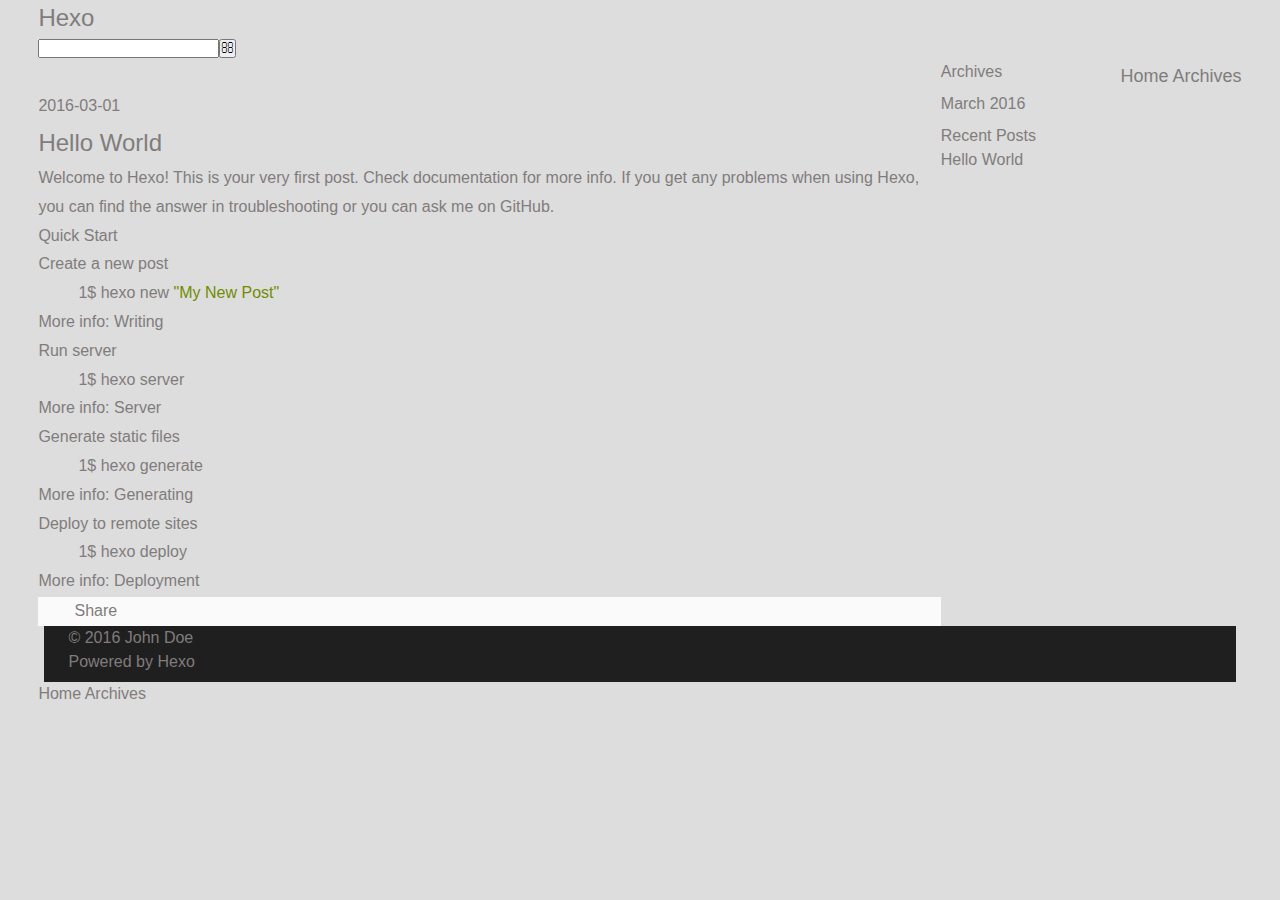
<file: 2016/03/01/hello-world/index.html>
<!DOCTYPE html>
<html>
<head>
  <meta charset="utf-8">
  
  <title>Hello World | Hexo</title>
  <meta name="viewport" content="width=device-width, initial-scale=1, maximum-scale=1">
  <meta name="description" content="Welcome to Hexo! This is your very first post. Check documentation for more info. If you get any problems when using Hexo, you can find the answer in troubleshooting or you can ask me on GitHub.
Quick">
<meta property="og:type" content="article">
<meta property="og:title" content="Hello World">
<meta property="og:url" content="http://yoursite.com/2016/03/01/hello-world/index.html">
<meta property="og:site_name" content="Hexo">
<meta property="og:description" content="Welcome to Hexo! This is your very first post. Check documentation for more info. If you get any problems when using Hexo, you can find the answer in troubleshooting or you can ask me on GitHub.
Quick">
<meta property="og:updated_time" content="2016-03-01T08:01:11.701Z">
<meta name="twitter:card" content="summary">
<meta name="twitter:title" content="Hello World">
<meta name="twitter:description" content="Welcome to Hexo! This is your very first post. Check documentation for more info. If you get any problems when using Hexo, you can find the answer in troubleshooting or you can ask me on GitHub.
Quick">
  
    <link rel="alternate" href="/atom.xml" title="Hexo" type="application/atom+xml">
  
  
    <link rel="icon" href="/favicon.png">
  
  
    <link href="//fonts.googleapis.com/css?family=Source+Code+Pro" rel="stylesheet" type="text/css">
  
  <link rel="stylesheet" href="/css/style.css">
  

</head>

<body>
  <div id="container">
    <div id="wrap">
      <header id="header">
  <div id="banner"></div>
  <div id="header-outer" class="outer">
    <div id="header-title" class="inner">
      <h1 id="logo-wrap">
        <a href="/" id="logo">Hexo</a>
      </h1>
      
    </div>
    <div id="header-inner" class="inner">
      <nav id="main-nav">
        <a id="main-nav-toggle" class="nav-icon"></a>
        
          <a class="main-nav-link" href="/">Home</a>
        
          <a class="main-nav-link" href="/archives">Archives</a>
        
      </nav>
      <nav id="sub-nav">
        
          <a id="nav-rss-link" class="nav-icon" href="/atom.xml" title="RSS Feed"></a>
        
        <a id="nav-search-btn" class="nav-icon" title="Search"></a>
      </nav>
      <div id="search-form-wrap">
        <form action="//google.com/search" method="get" accept-charset="UTF-8" class="search-form"><input type="search" name="q" results="0" class="search-form-input" placeholder="Search"><button type="submit" class="search-form-submit">&#xF002;</button><input type="hidden" name="sitesearch" value="http://yoursite.com"></form>
      </div>
    </div>
  </div>
</header>
      <div class="outer">
        <section id="main"><article id="post-hello-world" class="article article-type-post" itemscope itemprop="blogPost">
  <div class="article-meta">
    <a href="/2016/03/01/hello-world/" class="article-date">
  <time datetime="2016-03-01T08:01:11.701Z" itemprop="datePublished">2016-03-01</time>
</a>
    
  </div>
  <div class="article-inner">
    
    
      <header class="article-header">
        
  
    <h1 class="article-title" itemprop="name">
      Hello World
    </h1>
  

      </header>
    
    <div class="article-entry" itemprop="articleBody">
      
        <p>Welcome to <a href="https://hexo.io/" target="_blank" rel="external">Hexo</a>! This is your very first post. Check <a href="https://hexo.io/docs/" target="_blank" rel="external">documentation</a> for more info. If you get any problems when using Hexo, you can find the answer in <a href="https://hexo.io/docs/troubleshooting.html" target="_blank" rel="external">troubleshooting</a> or you can ask me on <a href="https://github.com/hexojs/hexo/issues" target="_blank" rel="external">GitHub</a>.</p>
<h2 id="Quick-Start"><a href="#Quick-Start" class="headerlink" title="Quick Start"></a>Quick Start</h2><h3 id="Create-a-new-post"><a href="#Create-a-new-post" class="headerlink" title="Create a new post"></a>Create a new post</h3><figure class="highlight bash"><table><tr><td class="gutter"><pre><span class="line">1</span><br></pre></td><td class="code"><pre><span class="line">$ hexo new <span class="string">"My New Post"</span></span><br></pre></td></tr></table></figure>
<p>More info: <a href="https://hexo.io/docs/writing.html" target="_blank" rel="external">Writing</a></p>
<h3 id="Run-server"><a href="#Run-server" class="headerlink" title="Run server"></a>Run server</h3><figure class="highlight bash"><table><tr><td class="gutter"><pre><span class="line">1</span><br></pre></td><td class="code"><pre><span class="line">$ hexo server</span><br></pre></td></tr></table></figure>
<p>More info: <a href="https://hexo.io/docs/server.html" target="_blank" rel="external">Server</a></p>
<h3 id="Generate-static-files"><a href="#Generate-static-files" class="headerlink" title="Generate static files"></a>Generate static files</h3><figure class="highlight bash"><table><tr><td class="gutter"><pre><span class="line">1</span><br></pre></td><td class="code"><pre><span class="line">$ hexo generate</span><br></pre></td></tr></table></figure>
<p>More info: <a href="https://hexo.io/docs/generating.html" target="_blank" rel="external">Generating</a></p>
<h3 id="Deploy-to-remote-sites"><a href="#Deploy-to-remote-sites" class="headerlink" title="Deploy to remote sites"></a>Deploy to remote sites</h3><figure class="highlight bash"><table><tr><td class="gutter"><pre><span class="line">1</span><br></pre></td><td class="code"><pre><span class="line">$ hexo deploy</span><br></pre></td></tr></table></figure>
<p>More info: <a href="https://hexo.io/docs/deployment.html" target="_blank" rel="external">Deployment</a></p>

      
    </div>
    <footer class="article-footer">
      <a data-url="http://yoursite.com/2016/03/01/hello-world/" data-id="cil952p8w0000ionjdc1ukeim" class="article-share-link">Share</a>
      
      
    </footer>
  </div>
  
    
  
</article>

</section>
        
          <aside id="sidebar">
  
    

  
    

  
    
  
    
  <div class="widget-wrap">
    <h3 class="widget-title">Archives</h3>
    <div class="widget">
      <ul class="archive-list"><li class="archive-list-item"><a class="archive-list-link" href="/archives/2016/03/">March 2016</a></li></ul>
    </div>
  </div>


  
    
  <div class="widget-wrap">
    <h3 class="widget-title">Recent Posts</h3>
    <div class="widget">
      <ul>
        
          <li>
            <a href="/2016/03/01/hello-world/">Hello World</a>
          </li>
        
      </ul>
    </div>
  </div>

  
</aside>
        
      </div>
      <footer id="footer">
  
  <div class="outer">
    <div id="footer-info" class="inner">
      &copy; 2016 John Doe<br>
      Powered by <a href="http://hexo.io/" target="_blank">Hexo</a>
    </div>
  </div>
</footer>
    </div>
    <nav id="mobile-nav">
  
    <a href="/" class="mobile-nav-link">Home</a>
  
    <a href="/archives" class="mobile-nav-link">Archives</a>
  
</nav>
    

<script src="//ajax.googleapis.com/ajax/libs/jquery/2.0.3/jquery.min.js"></script>


  <link rel="stylesheet" href="/fancybox/jquery.fancybox.css">
  <script src="/fancybox/jquery.fancybox.pack.js"></script>


<script src="/js/script.js"></script>

  </div>
</body>
</html>
</file>
<file: css/style.css>
html,
body,
div,
span,
applet,
object,
iframe,
h1,
h2,
h3,
h4,
h5,
h6,
p,
blockquote,
pre,
a,
abbr,
acronym,
address,
big,
cite,
code,
del,
dfn,
em,
img,
ins,
kbd,
q,
s,
samp,
small,
strike,
strong,
sub,
sup,
tt,
var,
dl,
dt,
dd,
ol,
ul,
li,
fieldset,
form,
label,
legend,
table,
caption,
tbody,
tfoot,
thead,
tr,
th,
td {
  margin: 0;
  padding: 0;
  border: 0;
  outline: 0;
  font-weight: inherit;
  font-style: inherit;
  font-family: inherit;
  font-size: 100%;
  vertical-align: baseline;
}
body {
  line-height: 1;
  color: #000;
  background: #fff;
}
ol,
ul {
  list-style: none;
}
table {
  border-collapse: separate;
  border-spacing: 0;
  vertical-align: middle;
}
caption,
th,
td {
  text-align: left;
  font-weight: normal;
  vertical-align: middle;
}
a img {
  border: none;
}
/* custom Font*/
@font-face {
  font-family: "covered_by_your_graceregular";
  font-weight: normal;
  font-style: normal;
  src: url("../font/coveredbyyourgrace-webfont.eot");
  src: url("../font/coveredbyyourgrace-webfont.eot?#iefix") format('embedded-opentype'), url("../font/coveredbyyourgrace-webfont.svg#covered_by_your_graceregular") format('svg'), url("../font/coveredbyyourgrace-webfont.woff") format('woff'), url("../font/coveredbyyourgrace-webfont.ttf") format('truetype');
}
/* icon Font */
@font-face {
  font-family: "FontAwesome";
  font-style: normal;
  font-weight: normal;
  src: url("../font/fontawesome-webfont.eot?v=#4.0.3");
  src: url("../font/fontawesome-webfont.eot?#iefix&v=#4.0.3") format("embedded-opentype"), url("../font/fontawesome-webfont.woff?v=#4.0.3") format("woff"), url("../font/fontawesome-webfont.ttf?v=#4.0.3") format("truetype"), url("../font/fontawesome-webfont.svg#fontawesomeregular?v=#4.0.3") format("svg");
}
@font-face {
  font-family: "fontdiao";
  font-weight: normal;
  font-style: normal;
  src: url("../font/fontdiao.eot");
  src: url("../font/fontdiao.eot?#iefix") format('embedded-opentype'), url("../font/fontdiao.svg#fontdiao") format('svg'), url("../font/fontdiao.woff") format('woff'), url("../font/fontdiao.ttf") format('truetype');
}
/* Public style */
* {
  -webkit-margin-before: 0;
  -webkit-margin-after: 0;
}
body {
  background: #ddd;
  font-family: "Helvetica Neue", "Helvetica", "Microsoft YaHei", "WenQuanYi Micro Hei", Arial, sans-serif;
  font-size: 100%;
  color: #817c7c;
  line-height: 1.5;
  min-height: 100vh;
  display: -webkit-flex;
  display: -webkit-box;
  display: -moz-box;
  display: -webkit-flex;
  display: -ms-flexbox;
  display: box;
  display: flex;
  -webkit-flex-direction: column;
  -webkit-box-orient: vertical;
  -moz-box-orient: vertical;
  -o-box-orient: vertical;
  -webkit-flex-direction: column;
  -ms-flex-direction: column;
  flex-direction: column;
}
iframe {
  margin-top: 10px;
}
small {
  font-size: 80%;
}
sub,
sup {
  font-size: 75%;
  line-height: 0;
  position: relative;
  vertical-align: baseline;
}
sup {
  top: -0.5em;
  padding-left: 0.3em;
}
sub {
  bottom: -0.25em;
}
a {
  text-decoration: none;
  color: #817c7c;
}
a:hover,
a:focus {
  outline: 0;
  text-decoration: none;
  -webkit-transition: color 0.25s, background 0.5s;
  -moz-transition: color 0.25s, background 0.5s;
  -o-transition: color 0.25s, background 0.5s;
  -ms-transition: color 0.25s, background 0.5s;
  transition: color 0.25s, background 0.5s;
}
a:hover:before {
  -webkit-transition: color 0.25s, background 0.5s;
  -moz-transition: color 0.25s, background 0.5s;
  -o-transition: color 0.25s, background 0.5s;
  -ms-transition: color 0.25s, background 0.5s;
  transition: color 0.25s, background 0.5s;
}
input:focus {
  outline: none;
}
input,
button {
  margin: 0;
  padding: 0;
}
input::-moz-focus-inner,
button::-moz-focus-inner {
  border: 0;
  padding: 0;
}
h1 {
  font-size: 1.5em;
}
.fa {
  display: inline-block;
  font-family: FontAwesome;
  font-style: normal;
  font-weight: normal;
  line-height: 1;
  -webkit-font-smoothing: antialiased;
  -moz-osx-font-smoothing: grayscale;
}
.clearfix {
  zoom: 1;
}
.clearfix:before,
.clearfix:after {
  content: "";
  display: table;
}
.clearfix:after {
  clear: both;
}
::-webkit-input-placeholder {
  color: #fff;
  padding: 2px 0 0 4px;
}
::-moz-placeholder {
  color: #fff;
  padding: 2px 0 0 4px;
}
:-ms-input-placeholder {
  color: #fff;
  padding: 2px 0 0 4px;
}
::-webkit-input-placeholder::before {
  font-family: "FontAwesome";
  -webkit-font-smoothing: antialiased;
  -moz-osx-font-smoothing: grayscale;
  content: "\f002";
  padding-right: 4px;
}
::-moz-placeholder:before {
  font-family: "FontAwesome";
  -webkit-font-smoothing: antialiased;
  -moz-osx-font-smoothing: grayscale;
  content: "\f002";
  padding-right: 4px;
}
:-ms-input-placeholder::before {
  font-family: "FontAwesome";
  -webkit-font-smoothing: antialiased;
  -moz-osx-font-smoothing: grayscale;
  content: "\f002";
  padding-right: 4px;
}
input[type="search"]::-webkit-search-cancel-button,
input[type="search"]::-webkit-search-decoration {
  -webkit-appearance: none;
}
::-webkit-search-cancel-button:after {
  font-family: "FontAwesome";
  -webkit-font-smoothing: antialiased;
  -moz-osx-font-smoothing: grayscale;
  content: '\f00d';
  color: #fff;
  padding-right: 4px;
}
/* css3 animate */
.animated {
  -webkit-animation-fill-mode: both;
  -moz-animation-fill-mode: both;
  -o-animation-fill-mode: both;
  -ms-animation-fill-mode: both;
  animation-fill-mode: both;
  -webkit-animation-duration: 1s;
  -moz-animation-duration: 1s;
  -o-animation-duration: 1s;
  -ms-animation-duration: 1s;
  animation-duration: 1s;
}
@-webkit-keyframes fadeIn {
  0% {
    opacity: 0;
    -ms-filter: "progid:DXImageTransform.Microsoft.Alpha(Opacity=0)";
    filter: alpha(opacity=0);
  }
  100% {
    opacity: 1;
    -ms-filter: none;
    filter: none;
  }
}
.fadeIn {
  -webkit-animation-name: fadeIn;
  -moz-animation-name: fadeIn;
  -o-animation-name: fadeIn;
  -ms-animation-name: fadeIn;
  animation-name: fadeIn;
}
.fadeOut {
  -webkit-animation-name: fadeOut;
  -moz-animation-name: fadeOut;
  -o-animation-name: fadeOut;
  -ms-animation-name: fadeOut;
  animation-name: fadeOut;
}
@-moz-keyframes fadeInDown {
  0% {
    opacity: 0;
    -ms-filter: "progid:DXImageTransform.Microsoft.Alpha(Opacity=0)";
    filter: alpha(opacity=0);
    -webkit-transform: translateY(-20px);
    -moz-transform: translateY(-20px);
    -o-transform: translateY(-20px);
    -ms-transform: translateY(-20px);
    transform: translateY(-20px);
  }
  100% {
    opacity: 1;
    -ms-filter: none;
    filter: none;
    -webkit-transform: translateY(0);
    -moz-transform: translateY(0);
    -o-transform: translateY(0);
    -ms-transform: translateY(0);
    transform: translateY(0);
  }
}
@-webkit-keyframes fadeInDown {
  0% {
    opacity: 0;
    -ms-filter: "progid:DXImageTransform.Microsoft.Alpha(Opacity=0)";
    filter: alpha(opacity=0);
    -webkit-transform: translateY(-20px);
    -moz-transform: translateY(-20px);
    -o-transform: translateY(-20px);
    -ms-transform: translateY(-20px);
    transform: translateY(-20px);
  }
  100% {
    opacity: 1;
    -ms-filter: none;
    filter: none;
    -webkit-transform: translateY(0);
    -moz-transform: translateY(0);
    -o-transform: translateY(0);
    -ms-transform: translateY(0);
    transform: translateY(0);
  }
}
@-o-keyframes fadeInDown {
  0% {
    opacity: 0;
    -ms-filter: "progid:DXImageTransform.Microsoft.Alpha(Opacity=0)";
    filter: alpha(opacity=0);
    -webkit-transform: translateY(-20px);
    -moz-transform: translateY(-20px);
    -o-transform: translateY(-20px);
    -ms-transform: translateY(-20px);
    transform: translateY(-20px);
  }
  100% {
    opacity: 1;
    -ms-filter: none;
    filter: none;
    -webkit-transform: translateY(0);
    -moz-transform: translateY(0);
    -o-transform: translateY(0);
    -ms-transform: translateY(0);
    transform: translateY(0);
  }
}
@keyframes fadeInDown {
  0% {
    opacity: 0;
    -ms-filter: "progid:DXImageTransform.Microsoft.Alpha(Opacity=0)";
    filter: alpha(opacity=0);
    -webkit-transform: translateY(-20px);
    -moz-transform: translateY(-20px);
    -o-transform: translateY(-20px);
    -ms-transform: translateY(-20px);
    transform: translateY(-20px);
  }
  100% {
    opacity: 1;
    -ms-filter: none;
    filter: none;
    -webkit-transform: translateY(0);
    -moz-transform: translateY(0);
    -o-transform: translateY(0);
    -ms-transform: translateY(0);
    transform: translateY(0);
  }
}
body >header {
  width: 100%;
  -webkit-box-shadow: 2px 4px 5px rgba(3,3,3,0.2);
  box-shadow: 2px 4px 5px rgba(3,3,3,0.2);
  background: url("../") center #008b45;
  color: #fff;
  padding: 1em 0 0.8em;
}
@media only screen and (min-width: 1024px) {
  body >header {
    padding: 1.8em 0 1.5em;
  }
}
body >header >div {
  width: 95%;
  margin: 0 auto;
  position: relative;
  overflow: hidden;
}
@media only screen and (min-width: 1024px) {
  body >header >div {
    width: 93%;
  }
}
body >header a {
  display: block;
  color: #fff;
}
#imglogo {
  float: left;
  width: 4em;
  height: 4em;
}
@media only screen and (min-width: 768px) {
  #imglogo {
    width: 5em;
  }
}
@media only screen and (min-width: 1024px) {
  #imglogo {
    width: 5.5em;
  }
}
#imglogo img {
  width: 4em;
}
@media only screen and (min-width: 768px) {
  #imglogo img {
    width: 5em;
  }
}
@media only screen and (min-width: 1024px) {
  #imglogo img {
    width: 5.5em;
  }
}
#textlogo {
  float: left;
  width: 75%;
  margin-left: 0.5em;
}
#textlogo h1.site-name {
  width: 86%;
  font-family: "covered_by_your_graceregular";
  font-size: 200%;
  line-height: 1.5;
  -webkit-font-smoothing: antialiased;
  -moz-osx-font-smoothing: grayscale;
}
@media only screen and (min-width: 768px) {
  #textlogo h1.site-name {
    font-size: 240%;
  }
}
@media only screen and (min-width: 1024px) {
  #textlogo h1.site-name {
    font-size: 280%;
  }
}
#textlogo h2.blog-motto {
  font-size: 0.7em;
  font-weight: normal;
}
@media only screen and (min-width: 768px) {
  #textlogo h2.blog-motto {
    font-size: 100%;
  }
}
@media only screen and (min-width: 1024px) {
  #textlogo h2.blog-motto {
    font-size: 110%;
  }
}
.navbar {
  position: absolute;
  width: 2em;
  right: 0em;
  top: 1em;
  padding: 0.5em;
}
@media only screen and (min-width: 1024px) {
  .navbar {
    display: none;
  }
}
.navbutton::before {
  font-family: "FontAwesome";
  -webkit-font-smoothing: antialiased;
  -moz-osx-font-smoothing: grayscale;
  content: "\f0c9";
}
.navmobile::before {
  padding-left: 1em;
}
header nav {
  float: left;
  width: 100%;
  font-size: 112.5%;
  padding-top: 0.5em;
  max-height: 0.01em;
  -webkit-transition: max-height 1s ease-out;
  -moz-transition: max-height 1s ease-out;
  -o-transition: max-height 1s ease-out;
  -ms-transition: max-height 1s ease-out;
  transition: max-height 1s ease-out;
}
@media only screen and (min-width: 568px) {
  header nav {
    width: 50%;
  }
}
@media only screen and (min-width: 1024px) {
  header nav {
    float: right;
    width: auto;
    margin-top: 1em;
    max-height: none;
  }
}
@media only screen and (min-width: 1024px) {
  header nav ul {
    float: right;
  }
}
@media only screen and (min-width: 1024px) {
  header nav ul li {
    float: left;
  }
}
header nav ul li a {
  padding: 0.2em 0 0.2em 1em;
}
@media only screen and (min-width: 1024px) {
  header nav ul li a {
    padding: 0.2em 1.5em;
  }
}
header nav ul li a:hover {
  background: #006d34;
  color: #e9cd4c;
}
.shownav {
  max-height: 40em;
}
.search {
  padding: 0.1em 0 0 1em;
}
.search input {
  -webkit-appearance: textfield;
  font-size: 0.87em;
  line-height: 1.7;
  border: 1px solid #fff;
  color: #fff;
  background: transparent;
  width: 80%;
  padding-left: 0.5em;
}
@media only screen and (min-width: 1024px) {
  .search input {
    width: 8em;
    -webkit-transition: 0.5s width;
    -moz-transition: 0.5s width;
    -o-transition: 0.5s width;
    -ms-transition: 0.5s width;
    transition: 0.5s width;
  }
  .search input:focus {
    width: 15em;
  }
}
.search label {
  display: none;
}
/* index layout */
#container {
  -webkit-flex: 1;
  width: 95%;
  margin: 0 auto;
  overflow: hidden;
}
@media only screen and (min-width: 768px) {
  #container {
    width: 96%;
  }
}
@media only screen and (min-width: 1024px) {
  #container {
    width: 94%;
  }
}
@media only screen and (min-width: 1560px) {
  #container {
    width: 82%;
  }
}
#main {
  margin: 1em 0 0;
  line-height: 1.8;
}
@media only screen and (min-width: 1024px) {
  #main {
    margin: 2em 0 0;
    width: 75%;
    float: left;
    -webkit-transition: margin 0.5s ease-out;
    -moz-transition: margin 0.5s ease-out;
    -o-transition: margin 0.5s ease-out;
    -ms-transition: margin 0.5s ease-out;
    transition: margin 0.5s ease-out;
  }
}
#main section.post {
  background: #fafafa;
  margin-bottom: 0.125em;
}
#main section.post a {
  display: block;
  border-left: 0.5em solid #ccc;
  -webkit-transition: border-left 0.45s;
  -moz-transition: border-left 0.45s;
  -o-transition: border-left 0.45s;
  -ms-transition: border-left 0.45s;
  transition: border-left 0.45s;
  padding: 0.5em;
}
@media only screen and (min-width: 768px) {
  #main section.post a {
    padding: 1em;
  }
}
#main section.post a:hover {
  border-left: 0.5em solid #008b45;
}
#main section.post a h1 {
  color: #2ca6cb;
  line-height: 2;
}
#main section.post a p {
  color: #817c7c;
}
#main section.post a time {
  color: #817c7c;
  display: block;
  margin: 0.5em 0;
  font-size: 0.9em;
}
#main article.post-expand {
  background: #fafafa;
  margin-bottom: 3.5em;
}
#main article.post-expand .img-logo {
  max-width: 180px;
  max-height: 96px;
  display: block !important;
  margin-right: 0.7em;
  margin-left: 0.7em;
  padding: 0;
  float: right;
  clear: right;
}
#main article.post-expand .img-topic {
  max-width: 300px;
  max-height: 1800px;
  display: block !important;
  margin-left: 0.7em;
  margin-right: 0.7em;
  padding: 0;
  float: right;
  clear: right;
}
#main article.post-expand .article-more-link a {
  display: inline-block;
  line-height: 1em;
  padding: 6px 15px;
  -webkit-border-radius: 15px;
  border-radius: 15px;
  background: #ddd;
  color: #817c7c;
  text-decoration: none;
}
#main article.post-expand .article-more-link a:hover {
  background: #008b45;
  color: #fff;
  text-decoration: none;
}
#archive-page section.post a {
  font-size: 0.9em;
  padding: 0.5em !important;
}
@media only screen and (min-width: 768px) {
  #archive-page section.post a time {
    padding-left: 1em;
  }
}
.moveMain {
  margin-left: 10% !important;
}
.unexpand .prev {
  border-left: 0.5em solid #ccc;
}
.unexpand .prev:hover {
  border-left: 0.5em solid #008b45;
}
#page-nav {
  background: #fafafa;
  text-align: center;
  overflow: hidden;
}
#page-nav a {
  display: inline-block;
  padding: 0.5em 1em;
}
#page-nav a {
  color: #2ca6cb;
}
#page-nav a:hover {
  background: #ccc;
  color: #008b45;
}
#page-nav .prev {
  float: left;
  -webkit-transition: border-left 0.5s;
  -moz-transition: border-left 0.5s;
  -o-transition: border-left 0.5s;
  -ms-transition: border-left 0.5s;
  transition: border-left 0.5s;
}
#page-nav .prev span:before {
  font-family: "FontAwesome";
  -webkit-font-smoothing: antialiased;
  -moz-osx-font-smoothing: grayscale;
  content: "\f053";
  padding-right: 0.5em;
}
#page-nav .next {
  float: right;
}
#page-nav .next span:before {
  font-family: "FontAwesome";
  -webkit-font-smoothing: antialiased;
  -moz-osx-font-smoothing: grayscale;
  content: "\f054";
  padding-left: 0.5em;
}
#page-nav .page-number {
  display: none;
  padding: 0.5em 1em;
}
@media only screen and (min-width: 768px) {
  #page-nav .page-number {
    display: inline-block;
  }
}
#page-nav .current {
  color: #b8b8b8;
  font-weight: bold;
}
#page-nav .space {
  color: #2ca6cb;
}
/* page layout */
@media only screen and (min-width: 1024px) {
  .page {
    margin-left: 10% !important;
  }
}
/* archive layout */
.category-icon:before,
.tag-icon:before,
.archive-icon:before {
  font-family: "FontAwesome";
  -webkit-font-smoothing: antialiased;
  -moz-osx-font-smoothing: grayscale;
  color: #ccc;
  font-size: 100%;
  padding-right: 0.3em;
}
.category-icon:before {
  content: "\f07b";
}
.tag-icon:before {
  content: "\f02c";
}
.archive-icon:before {
  content: "\f187";
}
.archive-title {
  margin: 1em 0;
  padding: 2em;
  background: #fafafa;
  border-left: 0.5em solid #ccc;
}
@media only screen and (min-width: 1024px) {
  .archive-title {
    margin: 2em 0;
    width: 18.5%;
    padding-left: 0.5%;
    float: left;
  }
}
.archive-title h2 {
  width: 90%;
  color: #2ca6cb;
  font-size: 120%;
}
.archive-title a {
  color: #2ca6cb;
  -webkit-transition: color 0.5s;
  -moz-transition: color 0.5s;
  -o-transition: color 0.5s;
  -ms-transition: color 0.5s;
  transition: color 0.5s;
}
.archive-title a:hover {
  color: #008b45;
  -webkit-transition: color 0.5s;
  -moz-transition: color 0.5s;
  -o-transition: color 0.5s;
  -ms-transition: color 0.5s;
  transition: color 0.5s;
}
.current {
  color: #ea6753 !important;
}
@media only screen and (min-width: 768px) {
  .archive-part {
    min-height: 200px;
  }
}
@media only screen and (min-width: 1024px) {
  .archive-part {
    float: right;
    margin-left: 2% !important;
  }
}
.archive-part section.post {
  width: 100%;
}
.archive-part section.post time {
  font-size: 1.1em !important;
  float: left;
}
@media only screen and (max-width: 568px) {
  .archive-part section.post time {
    width: 100%;
  }
}
@media only screen and (min-width: 568px) {
  .archive-part section.post time {
    width: 20%;
  }
}
@media only screen and (min-width: 768px) {
  .archive-nav {
    width: 100%;
    float: left;
    margin-top: 1em;
  }
}
/* tags&categories layout */
.all-list-box {
  min-height: 400px;
}
.post,
.page,
.link,
.photo {
  background: #fafafa;
}
.post a,
.page a,
.link a,
.photo a {
  color: #2ca6cb;
}
.post a:hover,
.page a:hover,
.link a:hover,
.photo a:hover {
  color: #ea6753;
}
@media only screen and (min-width: 768px) {
  article header.article-info {
    border-bottom: 1px solid #dbdbdb;
  }
}
article header.article-info >h1 {
  padding: 0.2em 3%;
  font-size: 170%;
  line-height: 1.5;
  word-wrap: break-word;
  word-break: normal;
  -webkit-font-smoothing: antialiased;
  -moz-osx-font-smoothing: grayscale;
  border-left: 5px solid #008b45;
}
@media only screen and (min-width: 1024px) {
  article header.article-info >h1 {
    font-size: 200%;
    padding-top: 0.3em;
  }
}
article header.article-info >p.article-author {
  padding: 0.3em 4% 0.3em 0;
  text-align: right;
  border-bottom: 1px solid #dbdbdb;
}
@media only screen and (min-width: 768px) {
  article header.article-info >p.article-author {
    float: right;
    border-bottom: none;
  }
}
article header.article-info >p.article-time {
  padding-top: 0.5em;
  font-size: 0.8em;
  text-align: center;
  margin-bottom: -2.7em;
}
@media only screen and (min-width: 768px) {
  article header.article-info >p.article-time {
    float: right;
    margin-right: 1em;
    padding-top: 0.1em;
    font-size: 0.9em;
  }
}
article header.article-info >p.article-time:before {
  font-family: "FontAwesome";
  font-size: 130%;
  content: "\f017";
  -webkit-font-smoothing: antialiased;
  -moz-osx-font-smoothing: grayscale;
}
article .article-content {
  padding: 1.5em 4%;
  color: #413f3f;
  font-size: 100%;
}
article .article-content:before,
article .article-content:after {
  content: "";
  display: block;
  clear: both;
}
article .article-content .kb {
  padding: 0.1em 0.6em;
  border: 1px solid #ccc;
  background-color: code-color;
  color: #8f8f8f;
  -webkit-box-shadow: 0 1px 0 rgba(0,0,0,0.2), 0 0 0 2px #fff inset;
  box-shadow: 0 1px 0 rgba(0,0,0,0.2), 0 0 0 2px #fff inset;
  -webkit-border-radius: 3px;
  border-radius: 3px;
  display: inline-block;
  margin: 0 0.1em;
  text-shadow: 0 1px 0 #fff;
  line-height: 1.5;
  white-space: nowrap;
}
article .article-content h1,
article .article-content h2 {
  font-size: 180%;
  line-height: 1.2em;
  padding-bottom: 0.3em;
  margin-top: 1.5em;
  border-bottom: 2px solid #dbdbdb;
}
article .article-content h3 {
  font-size: 140%;
  line-height: 1em;
  margin-top: 1.3em;
}
article .article-content h4,
article .article-content h5,
article .article-content h6 {
  font-size: 140%;
}
article .article-content h1,
article .article-content h2,
article .article-content h3,
article .article-content h4,
article .article-content h5,
article .article-content h6 {
  color: #333;
  -webkit-font-smoothing: antialiased;
  -moz-osx-font-smoothing: grayscale;
}
article .article-content h1 >code,
article .article-content h2 >code,
article .article-content h3 >code,
article .article-content h4 >code,
article .article-content h5 >code,
article .article-content h6 >code {
  color: #a3a3a3;
}
article .article-content hr {
  border: 1px solid #dbdbdb;
}
article .article-content strong {
  font-weight: bold;
}
article .article-content em {
  font-style: italic;
}
article .article-content acronym,
article .article-content abbr {
  border-bottom: 1px dotted;
}
article .article-content blockquote {
  border-left: 0.2em solid #008b45;
  margin: 0.65em 0 0.65em 1%;
  padding-left: 1%;
  line-height: 1.5;
  font-size: 100%;
  color: #808080;
}
article .article-content blockquote footer {
  background: #fafafa;
  padding: 0;
  margin: 0;
  font-size: 80%;
  line-height: 1em;
}
article .article-content blockquote cite {
  font-style: italic;
  padding-left: 0.5em;
}
article .article-content ul,
article .article-content ol {
  padding-left: 1.5em;
  font-size: 100%;
  padding-top: 0.7em;
}
@media only screen and (min-width: 768px) {
  article .article-content ul,
  article .article-content ol {
    padding-left: 1.5em;
  }
}
article .article-content ul li {
  list-style: disc;
  text-align: match-parent;
}
article .article-content ol li {
  list-style-type: decimal;
}
article .article-content dl dt {
  font-weight: blod;
}
article .article-content ul li>code,
article .article-content ol li>code,
article .article-content p code,
article .article-content strong code,
article .article-content em code,
article .article-content table th>code,
article .article-content table td>code {
  font-family: Monaco, Menlo, Consolas, Courier New, monospace;
  background: #eee;
  color: #d14;
  border: 1px solid #d6d6d6;
  padding: 0 5px;
  margin: 0 2px;
  font-size: 90%;
  white-space: nowrap;
  text-shadow: 0 1px #fff;
  -webkit-border-radius: 0.25em;
  -webkit-border-radius: 0.25em;
  border-radius: 0.25em;
}
article .article-content p {
  line-height: 1.5;
  margin-top: 0.7em;
}
@media only screen and (min-width: 1024px) {
  article .article-content p {
    margin-top: 1em;
  }
}
article .article-content img,
article .article-content video,
article .article-content figure img {
  max-width: 100%;
  height: auto;
  vertical-align: middle;
  padding-top: 0.5em;
}
@media only screen and (min-width: 1024px) {
  article .article-content img,
  article .article-content video,
  article .article-content figure img {
    padding-top: 0.7em;
  }
}
article .article-content .img-topic,
article .article-content .img-logo {
  display: none;
}
article .article-content .img-center {
  display: block;
  margin: auto;
}
article .article-content .img-shadow {
  -webkit-box-shadow: 0 0 2px 3px #ddd;
  box-shadow: 0 0 2px 3px #ddd;
}
article .article-content figcaption,
article .article-content .caption {
  display: block;
  margin-top: 0.3em;
  color: #808080;
  position: relative;
  font-size: 0.9em;
  padding-left: 1.3em;
}
article .article-content figcaption:before,
article .article-content .caption:before {
  content: '\f040';
  position: absolute;
  font: 0.9em "FontAwesome";
  position: absolute;
  left: 0;
  top: 0.3em;
}
article .article-content .video-container {
  position: relative;
  padding-top: 56%;
  height: 0;
  overflow: hidden;
}
article .article-content .video-container iframe,
article .article-content .video-container object,
article .article-content .video-container embed {
  position: absolute;
  top: 0;
  left: 0;
  width: 100%;
  height: 100%;
  margin-top: 0;
}
article .article-content table {
  max-width: 100%;
  border-collapse: collapse;
  border-spacing: 0;
  margin-top: 1em;
}
article .article-content table th {
  font-weight: bold;
  border-bottom: 2px solid #dbdbdb;
  padding: 0.5em;
  line-height: 1.3em;
}
article .article-content table td {
  border-bottom: 1px solid #dbdbdb;
  padding: 0.5em;
  line-height: 1.3em;
}
article .article-content .pullquote {
  text-align: left;
  width: 45%;
  margin: 0;
  border: none;
}
article .article-content .left {
  margin-left: 0.5em;
  margin-right: 1em;
  float: left;
}
article .article-content .right {
  margin-right: 0.5em;
  margin-left: 1em;
  float: right;
}
footer.article-footer {
  background: #fafafa;
  padding: 0 4%;
  margin: 0;
  border-top: 1px solid #dbdbdb;
}
.article-share {
  float: right;
  width: 100%;
}
@media only screen and (min-width: 568px) {
  .article-share {
    width: 60%;
  }
}
@media only screen and (min-width: 768px) {
  .article-share {
    width: 16.5em;
  }
}
.article-share .share-jiathis {
  padding: 0.5em 0;
  margin-top: 0.3em;
}
.share span {
  float: right;
  height: 3em;
  width: 1em;
  margin-right: 0.5em;
  position: relative;
  color: #d6d6d6;
}
.share span:before {
  font-family: "FontAwesome";
  content: "\f064";
  font-size: 1em;
  -webkit-font-smoothing: antialiased;
  -moz-osx-font-smoothing: grayscale;
  width: 1.5em;
  height: 1.5em;
  position: absolute;
  top: 50%;
  left: 50%;
  margin-top: -0.75em;
  margin-left: -0.75em;
}
.share a {
  float: right;
  width: 3em;
  height: 3em;
  display: block;
  position: relative;
}
.share a:before {
  font-size: 1.2em;
  font-family: "FontAwesome";
  text-align: center;
  color: #817c7c;
  -webkit-font-smoothing: antialiased;
  -moz-osx-font-smoothing: grayscale;
  width: 1.5em;
  height: 1.5em;
  position: absolute;
  top: 50%;
  left: 50%;
  margin-top: -0.75em;
  margin-left: -0.75em;
}
.share a:hover:before {
  color: #fff;
}
.article-share-twitter:before {
  content: "\f099";
}
.article-share-twitter:hover {
  background: #00aced;
  text-shadow: 0 1px #008abe;
}
.article-share-facebook:before {
  content: "\f09a";
}
.article-share-facebook:hover {
  background: #3b5998;
  text-shadow: 0 1px #2f477a;
}
.article-share-weibo:before {
  content: "\f18a";
}
.article-share-weibo:hover {
  background: #c64d3e;
  text-shadow: 0 1px #a13c2f;
}
.article-share-qrcode:before {
  font-family: "fontdiao" !important;
  content: "\f132";
}
.article-share-qrcode:hover {
  background: #49ae0f;
  text-shadow: 0 1px #3a8b0c;
}
.article-share-renren:before {
  content: "\f18b";
}
.article-share-renren:hover {
  background: #369;
  text-shadow: 0 1px #29527a;
}
.article-back-to-top:before {
  content: "\f062";
}
.article-back-to-top:hover {
  background: #762c54;
  text-shadow: 0 1px #5e2343;
}
.hoverqrcode {
  background: #fff;
  border: 3px solid #2ca6cb;
  -webkit-border-radius: 10px;
  border-radius: 10px;
  display: inline-block;
  position: absolute;
}
.overlay {
  display: none !important;
}
.comments-count {
  color: #d6d6d6;
  margin-top: 0.3em;
  padding: 0.5em 0;
  float: right;
}
.comments-count span:before {
  font-family: "FontAwesome";
  -webkit-font-smoothing: antialiased;
  -moz-osx-font-smoothing: grayscale;
  content: "\f075";
}
@media only screen and (max-width: 568px) {
  .comments-count {
    float: left;
  }
}
.comments-count-link {
  padding: 0.5em;
  margin: 0 0.3em;
}
.comments-count-link:hover {
  color: #fff !important;
  background: #2ca6cb;
}
.article-tags,
.article-categories {
  padding: 0.5em 0;
  float: left;
/**width 100%**/
}
@media only screen and (max-width: 568px) {
  .article-tags,
  .article-categories {
    margin-right: 1em !important;
  }
}
.article-tags {
  color: #d6d6d6;
}
@media only screen and (max-width: 568px) {
  .article-tags {
    margin-left: 0;
  }
}
.article-tags span {
  position: relative;
  float: left;
  width: 1em;
  height: 2em;
  margin-right: 0.5em;
}
.article-tags span:before {
  font-family: "FontAwesome";
  -webkit-font-smoothing: antialiased;
  -moz-osx-font-smoothing: grayscale;
  width: 1.2em;
  height: 1.2em;
  position: absolute;
  top: 50%;
  left: 50%;
  margin-top: -0.6em;
  margin-left: -0.6em;
  content: "\f02c";
}
.article-tags a {
  float: left;
  padding: 0 0.3em;
  margin: 0.3em;
  background: #e6e6e6;
}
.article-tags a:hover {
  color: #fff;
  background: #2ca6cb;
}
.article-categories {
  color: #d6d6d6;
  margin-top: 0.3em;
  margin-right: 3em;
}
.article-categories span:before {
  font-family: "FontAwesome";
  -webkit-font-smoothing: antialiased;
  -moz-osx-font-smoothing: grayscale;
  content: "\f07b";
}
.article-category-link {
  padding: 0.5em;
  margin: 0 0.3em;
}
.article-category-link:hover {
  color: #fff !important;
  background: #2ca6cb;
}
.article-nav {
  padding: 0 10%;
}
@media only screen and (min-width: 768px) {
  .article-nav {
    padding: 0 4%;
  }
}
.article-nav strong {
  font-size: 1em;
  font-weight: bold;
}
.article-nav a {
  display: block;
  overflow: hidden;
}
.article-nav .prev a:hover,
.article-nav .next a:hover {
  background: #2ca6cb;
  color: #fff;
}
.article-nav .prev {
  width: 100%;
  float: left;
}
.article-nav .prev strong {
  padding-left: 1.8em;
}
.article-nav .prev span:before {
  font-family: "FontAwesome";
  -webkit-font-smoothing: antialiased;
  -moz-osx-font-smoothing: grayscale;
  content: "\f053";
  padding-right: 0.5em;
}
@media only screen and (min-width: 768px) {
  .article-nav .prev {
    width: 45%;
    float: left;
  }
}
.article-nav .next {
  width: 100%;
  float: left;
  text-align: left;
}
.article-nav .next strong {
  padding-left: 1.5em;
}
.article-nav .next span:before {
  font-family: "FontAwesome";
  -webkit-font-smoothing: antialiased;
  -moz-osx-font-smoothing: grayscale;
  content: "\f054";
  padding-right: 0.5em;
}
@media only screen and (min-width: 768px) {
  .article-nav .next {
    width: 45%;
    float: right;
    text-align: right;
  }
  .article-nav .next strong {
    padding-right: 1.8em;
  }
  .article-nav .next span:before {
    content: none;
  }
  .article-nav .next span:after {
    font-family: "FontAwesome";
    -webkit-font-smoothing: antialiased;
    -moz-osx-font-smoothing: grayscale;
    content: "\f054";
    padding-left: 0.5em;
  }
}
section.comment {
  padding: 0 4%;
  margin: 1em 0;
}
.toc-article {
  background: #eee;
  margin: 1.6em 0 0 2em;
  padding: 1em;
  -webkit-border-radius: 4px;
  -webkit-border-radius: 4px;
  border-radius: 4px;
  border: 1px solid #ddd;
}
.toc-article strong {
  padding: 0.3em 0;
}
.toc-article ul li {
  list-style: disc;
  text-align: match-parent;
  margin: 0.5em 0;
}
.toc-article ol li {
  list-style-type: decimal;
  margin: 0.5em 0;
}
#toc {
  line-height: 1.3em;
  font-size: 0.8em;
  float: right;
}
#toc .toc {
  padding: 0;
}
#toc .toc li {
  list-style-type: none;
}
#toc .toc-child {
  padding-left: 1.5em;
  padding-top: 0;
}
#toc.toc-aside {
  display: none;
  width: 13%;
  position: fixed;
  right: 2%;
  top: 320px;
  overflow: hidden;
  line-height: 1.5em;
  font-size: 1em;
  color: #333;
  opacity: 0.6;
  -ms-filter: "progid:DXImageTransform.Microsoft.Alpha(Opacity=60)";
  filter: alpha(opacity=60);
  -webkit-transition: opacity 1s ease-out;
  -moz-transition: opacity 1s ease-out;
  -o-transition: opacity 1s ease-out;
  -ms-transition: opacity 1s ease-out;
  transition: opacity 1s ease-out;
}
#toc.toc-aside strong {
  padding: 0.3em 0;
  color: #817c7c;
}
#toc.toc-aside:hover {
  -webkit-transition: opacity 0.3s ease-out;
  -moz-transition: opacity 0.3s ease-out;
  -o-transition: opacity 0.3s ease-out;
  -ms-transition: opacity 0.3s ease-out;
  transition: opacity 0.3s ease-out;
  opacity: 1;
  -ms-filter: none;
  filter: none;
}
#toc.toc-aside a {
  -webkit-transition: color 1s ease-out;
  -moz-transition: color 1s ease-out;
  -o-transition: color 1s ease-out;
  -ms-transition: color 1s ease-out;
  transition: color 1s ease-out;
}
#toc.toc-aside a:hover {
  color: #008b45;
  -webkit-transition: color 0.3s ease-out;
  -moz-transition: color 0.3s ease-out;
  -o-transition: color 0.3s ease-out;
  -ms-transition: color 0.3s ease-out;
  transition: color 0.3s ease-out;
}
.active {
  color: #008b45 !important;
}
.openaside {
  display: none;
  position: fixed;
  right: 7.5%;
  top: 260px;
}
.openaside a {
  display: block;
  color: #fff;
  border: 1px solid #fff;
  -webkit-border-radius: 5px;
  border-radius: 5px;
  background: #008b45;
  padding: 0.2em 0.55em;
}
.openaside a::before {
  font-family: "FontAwesome";
  -webkit-font-smoothing: antialiased;
  -moz-osx-font-smoothing: grayscale;
  content: "\f0c9";
}
.closeaside {
  display: none;
}
.closeaside a {
  color: #008b45;
}
.closeaside a:hover {
  color: #2ca6cb;
}
.closeaside a::before {
  font-family: "FontAwesome";
  -webkit-font-smoothing: antialiased;
  -moz-osx-font-smoothing: grayscale;
  content: "\f0c9";
}
@media only screen and (min-width: 1024px) {
  .closeaside {
    display: block;
    position: absolute;
    right: 25px;
    top: 22px;
  }
}
#asidepart {
  background: #fafafa;
  margin: 1em 0 0;
  padding: 0.5em 2% 1em;
}
@media only screen and (min-width: 1024px) {
  #asidepart {
    position: relative;
    float: left;
    width: 18%;
    margin: 2em 0 0 3%;
  }
}
.asidetitle {
  font-size: 1.1em;
  color: #2ca6cb;
  padding: 0 0 0.3125em 0;
  border-bottom: 0.1875em solid #ccc;
}
.asidetitle a {
  color: #2ca6cb;
}
.asidetitle a:hover {
  color: #008b45;
  -webkit-transition: color 0.5s;
  -moz-transition: color 0.5s;
  -o-transition: color 0.5s;
  -ms-transition: color 0.5s;
  transition: color 0.5s;
}
@media only screen and (min-width: 768px) {
  .categorieslist {
    width: 45%;
    float: left;
    margin: 0 5% 0 0;
  }
}
@media only screen and (min-width: 1024px) {
  .categorieslist {
    width: 100%;
    float: none;
    margin: 1em 0 0;
  }
}
.categorieslist li {
  border-bottom: 1px solid #ccc;
}
.categorieslist li a {
  display: block;
  padding: 0.5em 5%;
}
.categorieslist li a:hover {
  color: #008b45;
}
.tagslist {
  margin: 1em 0 0;
}
@media only screen and (min-width: 768px) {
  .tagslist {
    width: 45%;
    float: left;
    margin: 0 5% 0 0;
  }
}
@media only screen and (min-width: 1024px) {
  .tagslist {
    width: 100%;
    float: none;
    margin: 1em 0 0;
  }
}
.tagslist ul {
  padding: 0.5em 0;
}
.tagslist ul li {
  float: left;
}
.tagslist ul li a {
  display: block;
  margin: 0.3125em;
  padding: 0.125em 0.3125em;
  background: #dbdbdb;
}
.tagslist ul li a:hover {
  color: #008b45;
  background: #e6e6e6;
}
.rsspart {
  background: #008b45;
  width: 100%;
}
@media only screen and (min-width: 768px) {
  .rsspart {
    float: left;
    width: 45%;
    margin: 0 5% 0 0;
  }
}
@media only screen and (min-width: 1024px) {
  .rsspart {
    width: 100%;
    float: none;
    margin: 1em 0 0;
  }
}
.rsspart a {
  color: #fff;
  display: block;
  padding: 0.625em 0;
  text-align: center;
}
.rsspart a:hover {
  color: #008b45;
  background: #fafafa;
}
.rsspart a::before {
  font-family: "FontAwesome";
  -webkit-font-smoothing: antialiased;
  -moz-osx-font-smoothing: grayscale;
  padding-right: 0.5em;
  content: "\f09e";
}
.archiveslist {
  padding-right: 1em;
}
@media only screen and (min-width: 1024px) {
  .archiveslist {
    width: 100%;
    float: none;
    margin: 1em 0 0;
  }
}
.archiveslist li {
  font-size: 0.8em;
  line-height: 2em;
}
.archiveslist li a {
  padding: 0.5em;
}
.archiveslist li a:hover {
  color: #008b45;
  -webkit-transition: color 0.25s;
  -moz-transition: color 0.25s;
  -o-transition: color 0.25s;
  -ms-transition: color 0.25s;
  transition: color 0.25s;
}
.archiveslist .archive-list-count:before {
  content: "(";
}
.archiveslist .archive-list-count:after {
  content: ")";
}
.archive-list {
  padding: 0.5em 0;
}
.archive-float ul {
  padding: 0;
}
.archive-float li {
  float: left;
  margin: 0.3em;
}
@media only screen and (min-width: 1024px) {
  .archive-float li {
    float: none;
  }
}
@media only screen and (min-width: 768px) {
  .tagcloudlist {
    width: 45%;
    float: left;
    margin: 0 5% 0 0;
  }
}
@media only screen and (min-width: 1024px) {
  .tagcloudlist {
    width: 100%;
    float: none;
    margin: 1em 0 0;
  }
}
.tagcloudlist .tagcloudlist a {
  padding: 0.2em;
  display: block;
  float: left;
}
.tagcloudlist .tagcloudlist a:hover {
  color: #008b45;
  -webkit-transition: color 0.25s;
  -moz-transition: color 0.25s;
  -o-transition: color 0.25s;
  -ms-transition: color 0.25s;
  transition: color 0.25s;
}
.linkslist {
  margin-top: 0.5em;
}
@media only screen and (min-width: 768px) {
  .linkslist {
    width: 45%;
    float: left;
    margin: 0 5% 0 0;
  }
}
@media only screen and (min-width: 1024px) {
  .linkslist {
    width: 100%;
    float: none;
    margin: 1em 0 0;
  }
}
.linkslist ul {
  padding: 0.5em 0;
}
.linkslist ul a {
  font-size: 1em;
  line-height: 1.5;
  display: block;
  padding: 0 3%;
}
.linkslist ul a:hover {
  color: #008b45;
  -webkit-transition: color 0.25s;
  -moz-transition: color 0.25s;
  -o-transition: color 0.25s;
  -ms-transition: color 0.25s;
  transition: color 0.25s;
}
.weiboshow {
  margin-top: 0.5em;
}
@media only screen and (min-width: 768px) {
  .weiboshow {
    width: 45%;
    float: left;
    margin: 0 5% 0 0;
  }
}
@media only screen and (min-width: 1024px) {
  .weiboshow {
    width: 100%;
    float: none;
    margin: 1em 0 0;
  }
}
.weiboshow iframe {
  padding: 0.5em 0;
}
.doubanshow {
  margin-top: 0.5em;
}
@media only screen and (min-width: 768px) {
  .doubanshow {
    width: 45%;
    float: left;
    margin: 0 5% 0 0;
  }
}
@media only screen and (min-width: 1024px) {
  .doubanshow {
    width: 100%;
    float: none;
    margin: 1em 0 0;
  }
}
.doubanshow div {
  padding: 0.5em 0;
}
.github-card {
  margin-top: 1.5em;
}
@media only screen and (min-width: 768px) {
  .github-card {
    width: 45%;
    float: left;
    margin: 0 5% 0 0;
  }
}
@media only screen and (min-width: 1024px) {
  .github-card {
    width: 100%;
    float: none;
    margin: 1em 0 0;
  }
}
.github-card div {
  padding: 0.5em 0;
}
footer {
  margin-top: 1em;
  background: #1f1f1f;
  padding: 0 2% 0.5em;
}
#footer {
  width: 95%;
  margin: 0 auto;
  overflow: hidden;
  position: relative;
}
#footer .line {
  width: 100%;
  height: 14em;
  margin: 0 auto;
}
@media only screen and (min-width: 768px) {
  #footer .line {
    width: 10em;
    float: left;
    position: relative;
  }
}
#footer .line span {
  display: block;
  width: 0.5em;
  height: 6.25em;
  border-right: 0.125em solid #fff;
  margin: 0 auto;
}
@media only screen and (min-width: 768px) {
  #footer .line span {
    position: absolute;
    left: 3em;
    margin: 0 0 1.5em;
  }
}
.author {
  width: 6.875em;
  height: 6.875em;
  margin: 0 auto;
  background: no-repeat url("../img/author.jpg") left top;
  -webkit-background-size: 6.875em 6.875em;
  -moz-background-size: 6.875em 6.875em;
  background-size: 6.875em 6.875em;
  -webkit-border-radius: 3.4375em;
  border-radius: 3.4375em;
  -webkit-transition: -webkit-transform 2s ease-out;
  -moz-transition: -moz-transform 2s ease-out;
  -o-transition: -o-transform 2s ease-out;
  -ms-transition: -ms-transform 2s ease-out;
  transition: transform 2s ease-out;
}
.author:hover {
  -webkit-transform: rotateZ(360deg);
  -moz-transform: rotateZ(360deg);
  -o-transform: rotateZ(360deg);
  -ms-transform: rotateZ(360deg);
  transform: rotateZ(360deg);
}
@media only screen and (min-width: 768px) {
  .author {
    position: absolute;
    top: 6em;
    margin: 0 0 1.5em;
  }
}
.info {
  font-family: "covered_by_your_graceregular";
  -webkit-font-smoothing: antialiased;
  -moz-osx-font-smoothing: grayscale;
  font-size: 150%;
  line-height: 1.3em;
  width: 90%;
  margin: 0 auto;
  color: #fff;
}
@media only screen and (min-width: 768px) {
  .info {
    margin: 4.5em 0 2em 0;
    float: left;
    width: 75%;
  }
}
.social-font {
  width: 100%;
  margin: 0 auto;
  float: left;
  padding-left: 3%;
}
@media only screen and (min-width: 568px) {
  .social-font {
    padding-left: 20%;
  }
}
@media only screen and (min-width: 768px) {
  .social-font {
    width: 15em;
    position: absolute;
    right: -2em;
    top: 3em;
  }
}
.social-font a {
  float: left;
  display: block;
  width: 14%;
  color: #fff;
  font-size: 185%;
  padding: 0.5em;
}
@media only screen and (min-width: 1024px) {
  .social-font a {
    padding: 0.3em;
  }
}
.social-font a:hover:before {
  color: #2ca6cb;
}
.icon-weibo:before,
.icon-github:before,
.icon-twitter:before,
.icon-facebook:before,
.icon-stack-overflow:before,
.icon-email:before,
.icon-google_plus:before,
.icon-linkedin:before {
  font-family: "FontAwesome";
  -webkit-font-smoothing: antialiased;
  -moz-osx-font-smoothing: grayscale;
}
.icon-weibo:before {
  content: "\f18a";
}
.icon-github:before {
  content: "\f09b";
}
.icon-twitter:before {
  content: "\f099";
}
.icon-facebook:before {
  content: "\f09a";
}
.icon-stack-overflow:before {
  content: "\f16c";
}
.icon-email:before {
  content: "\f003";
}
.icon-google_plus:before {
  content: "\f0d5";
}
.icon-linkedin:before {
  content: "\f08c";
}
.icon-douban:before {
  font-family: "fontdiao";
  -webkit-font-smoothing: antialiased;
  -moz-osx-font-smoothing: grayscale;
  content: "\f111";
}
.icon-zhihu:before {
  font-family: "fontdiao";
  -webkit-font-smoothing: antialiased;
  -moz-osx-font-smoothing: grayscale;
  content: "\f142";
}
.copyright {
  -webkit-font-smoothing: antialiased;
  -moz-osx-font-smoothing: grayscale;
  font-family: "covered_by_your_graceregular";
  width: 100%;
  color: #fff;
  text-align: center;
}
@media only screen and (min-width: 768px) {
  .copyright {
    float: left;
  }
}
.copyright a {
  color: #2ca6cb;
}
.copyright a:hover {
  color: #2ca6cb;
  text-decoration: underline;
}
.cc-license {
  width: 100%;
  float: left;
  text-align: center;
}
.cc-license .cc-opacity {
  opacity: 0.7;
  -ms-filter: "progid:DXImageTransform.Microsoft.Alpha(Opacity=70)";
  filter: alpha(opacity=70);
  border-bottom: none;
}
.cc-license .cc-opacity:hover {
  opacity: 0.9;
  -ms-filter: "progid:DXImageTransform.Microsoft.Alpha(Opacity=90)";
  filter: alpha(opacity=90);
}
.cc-license img {
  display: inline-block;
}
.article-content pre,
.article-content .highlight,
.article-content .highlight pre {
  background: #eee;
  margin: 0.5em 0;
  padding: 0.5em 2%;
  color: #4d4d4c;
  line-height: 1.5;
  font-size: 0.8em;
  -webkit-border-radius: 0.35em;
  -webkit-border-radius: 0.35em;
  border-radius: 0.35em;
  word-wrap: break-word;
}
@media only screen and (min-width: 568px) {
  .article-content pre,
  .article-content .highlight,
  .article-content .highlight pre {
    font-size: 0.9em;
  }
}
.article-content .highlight .gutter pre,
.article-content .gist .gist-file .gist-data .line-numbers {
  color: #999;
  font-size: 0.4em;
}
@media only screen and (min-width: 568px) {
  .article-content .highlight .gutter pre,
  .article-content .gist .gist-file .gist-data .line-numbers {
    font-size: 0.9em;
    line-height: 1.5;
  }
}
.article-content pre {
  font-family: Monaco, Menlo, Consolas, Courier New, monospace;
}
.article-content .highlight {
  overflow: auto;
  font-size: 0.4em;
}
@media only screen and (min-width: 568px) {
  .article-content .highlight {
    font-size: 0.9em;
  }
}
.article-content .highlight pre {
  border: none;
  margin: 0;
  padding: 0;
}
.article-content .highlight table {
  margin: 0;
  width: auto;
}
.article-content .highlight td {
  border: none;
  padding: 0;
}
.article-content .highlight figcaption {
  zoom: 1;
  font-size: 0.85em;
  text-align: left;
  color: #8e908c;
  line-height: 1em;
  padding: 0.5em 0;
  margin-bottom: 0.5em;
}
.article-content .highlight figcaption:before,
.article-content .highlight figcaption:after {
  content: "";
  display: table;
}
.article-content .highlight figcaption:after {
  clear: both;
}
.article-content .highlight figcaption a {
  float: right;
}
.article-content .highlight .gutter pre {
  text-align: right;
  padding-right: 1.5em;
}
.article-content .highlight .line {
  height: 20px;
}
.article-content .gist {
  margin: 0.5em 0;
  background: #eee;
  padding: 1em 2%;
  -webkit-border-radius: 0.35em;
  -webkit-border-radius: 0.35em;
  border-radius: 0.35em;
}
.article-content .gist .gist-file {
  border: none;
  font-family: Monaco, Menlo, Consolas, Courier New, monospace;
  margin: 0;
}
.article-content .gist .gist-file .gist-data {
  background: none;
  border: none;
}
.article-content .gist .gist-file .gist-data .line-numbers {
  background: none;
  border: none;
  padding: 0 1.5em 0 0;
}
.article-content .gist .gist-file .gist-data .line-data {
  padding: 0 !important;
}
.article-content .gist .gist-file .highlight {
  margin: 0;
  padding: 0;
  border: none;
  background: #eee;
}
.article-content .gist .gist-file .gist-meta {
  background: #eee;
  color: #8e908c;
  font: 0.85em "Georgia", serif;
  text-shadow: 0 0;
  padding: 0;
  margin-top: 1em;
}
.article-content .gist .gist-file .gist-meta a {
  color: #2ca6cb;
  font-weight: normal;
}
.article-content .gist .gist-file .gist-meta a:hover {
  color: #008b45;
}
pre .comment,
pre .title {
  color: #8e908c;
}
pre .variable,
pre .attribute,
pre .tag,
pre .regexp,
pre .ruby .constant,
pre .xml .tag .title,
pre .xml .pi,
pre .xml .doctype,
pre .html .doctype,
pre .css .id,
pre .css .class,
pre .css .pseudo {
  color: #c82829;
}
pre .number,
pre .preprocessor,
pre .built_in,
pre .literal,
pre .params,
pre .constant {
  color: #f5871f;
}
pre .class,
pre .ruby .class .title,
pre .css .rules .attribute {
  color: #718c00;
}
pre .string,
pre .value,
pre .inheritance,
pre .header,
pre .ruby .symbol,
pre .xml .cdata {
  color: #718c00;
}
pre .css .hexcolor {
  color: #3e999f;
}
pre .function,
pre .python .decorator,
pre .python .title,
pre .ruby .function .title,
pre .ruby .title .keyword,
pre .perl .sub,
pre .javascript .title,
pre .coffeescript .title {
  color: #4271ae;
}
pre .keyword,
pre .javascript .function {
  color: #8959a8;
}
.gallery {
  overflow: hidden;
  position: relative;
}
.gallery:hover .control {
  opacity: 1;
  -ms-filter: none;
  filter: none;
}
.gallery img {
  min-width: 100%;
  max-width: 100%;
  height: auto;
  position: absolute;
  top: 0;
  left: 0;
  opacity: 0;
  -ms-filter: "progid:DXImageTransform.Microsoft.Alpha(Opacity=0)";
  filter: alpha(opacity=0);
}
.gallery .control {
  opacity: 0;
  -ms-filter: "progid:DXImageTransform.Microsoft.Alpha(Opacity=0)";
  filter: alpha(opacity=0);
  -webkit-transition: 0.3s;
  -moz-transition: 0.3s;
  -o-transition: 0.3s;
  -ms-transition: 0.3s;
  transition: 0.3s;
}
.gallery .prev,
.gallery .next {
  position: absolute;
  top: 0;
  width: 50%;
  height: 100%;
  cursor: pointer;
}
.gallery .prev:before,
.gallery .next:before {
  position: absolute;
  font: 24px/1 "FontAwesome";
  text-align: center;
  width: 24px;
  text-shadow: 0 0 15px rgba(0,0,0,0.5);
  color: #fff;
  margin-top: -12px;
  top: 50%;
}
.gallery .prev {
  left: 0;
}
.gallery .prev:before {
  content: '\f053';
  left: 10px;
}
.gallery .next {
  right: 0;
}
.gallery .next:before {
  content: '\f054';
  right: 10px;
}
#totop {
  position: fixed;
  bottom: 5em;
  right: 1em;
  cursor: pointer;
}
@media only screen and (max-width: 1024px) {
  #totop {
    display: none !important;
  }
}
</file>
